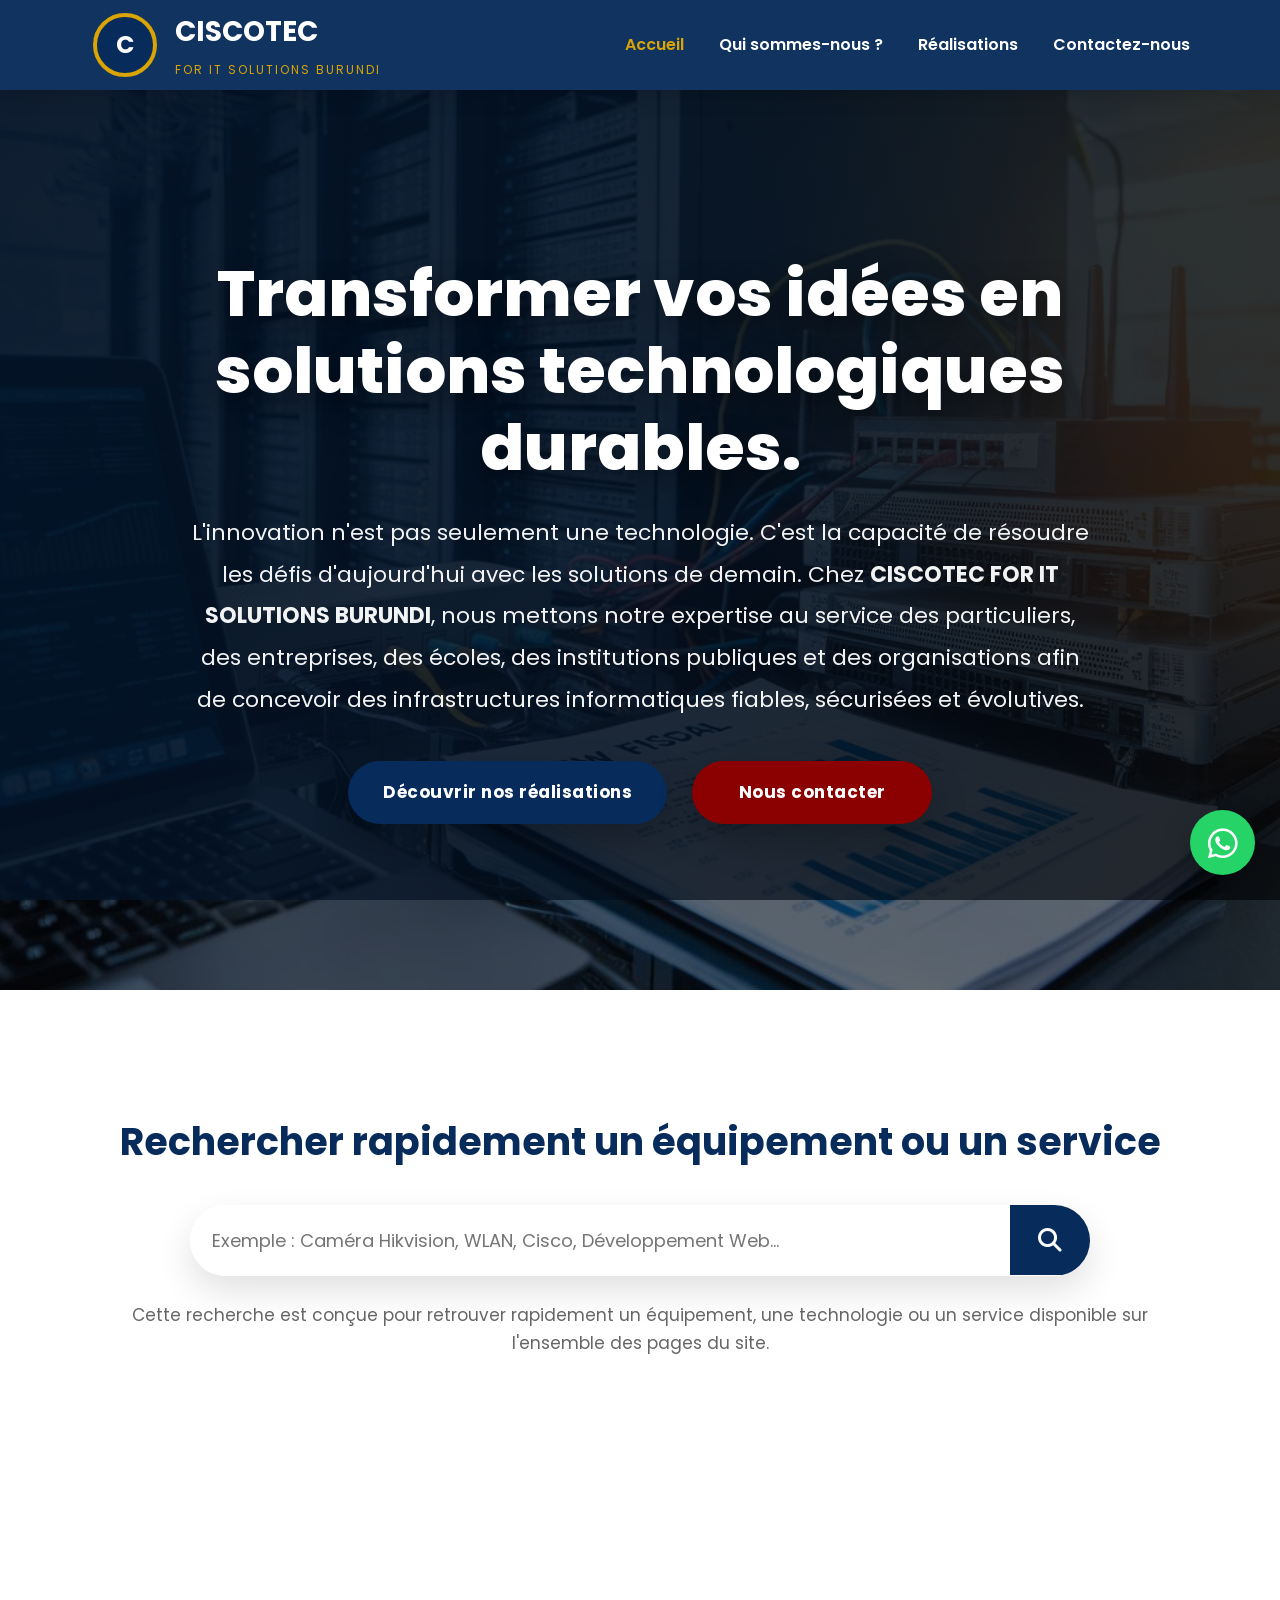
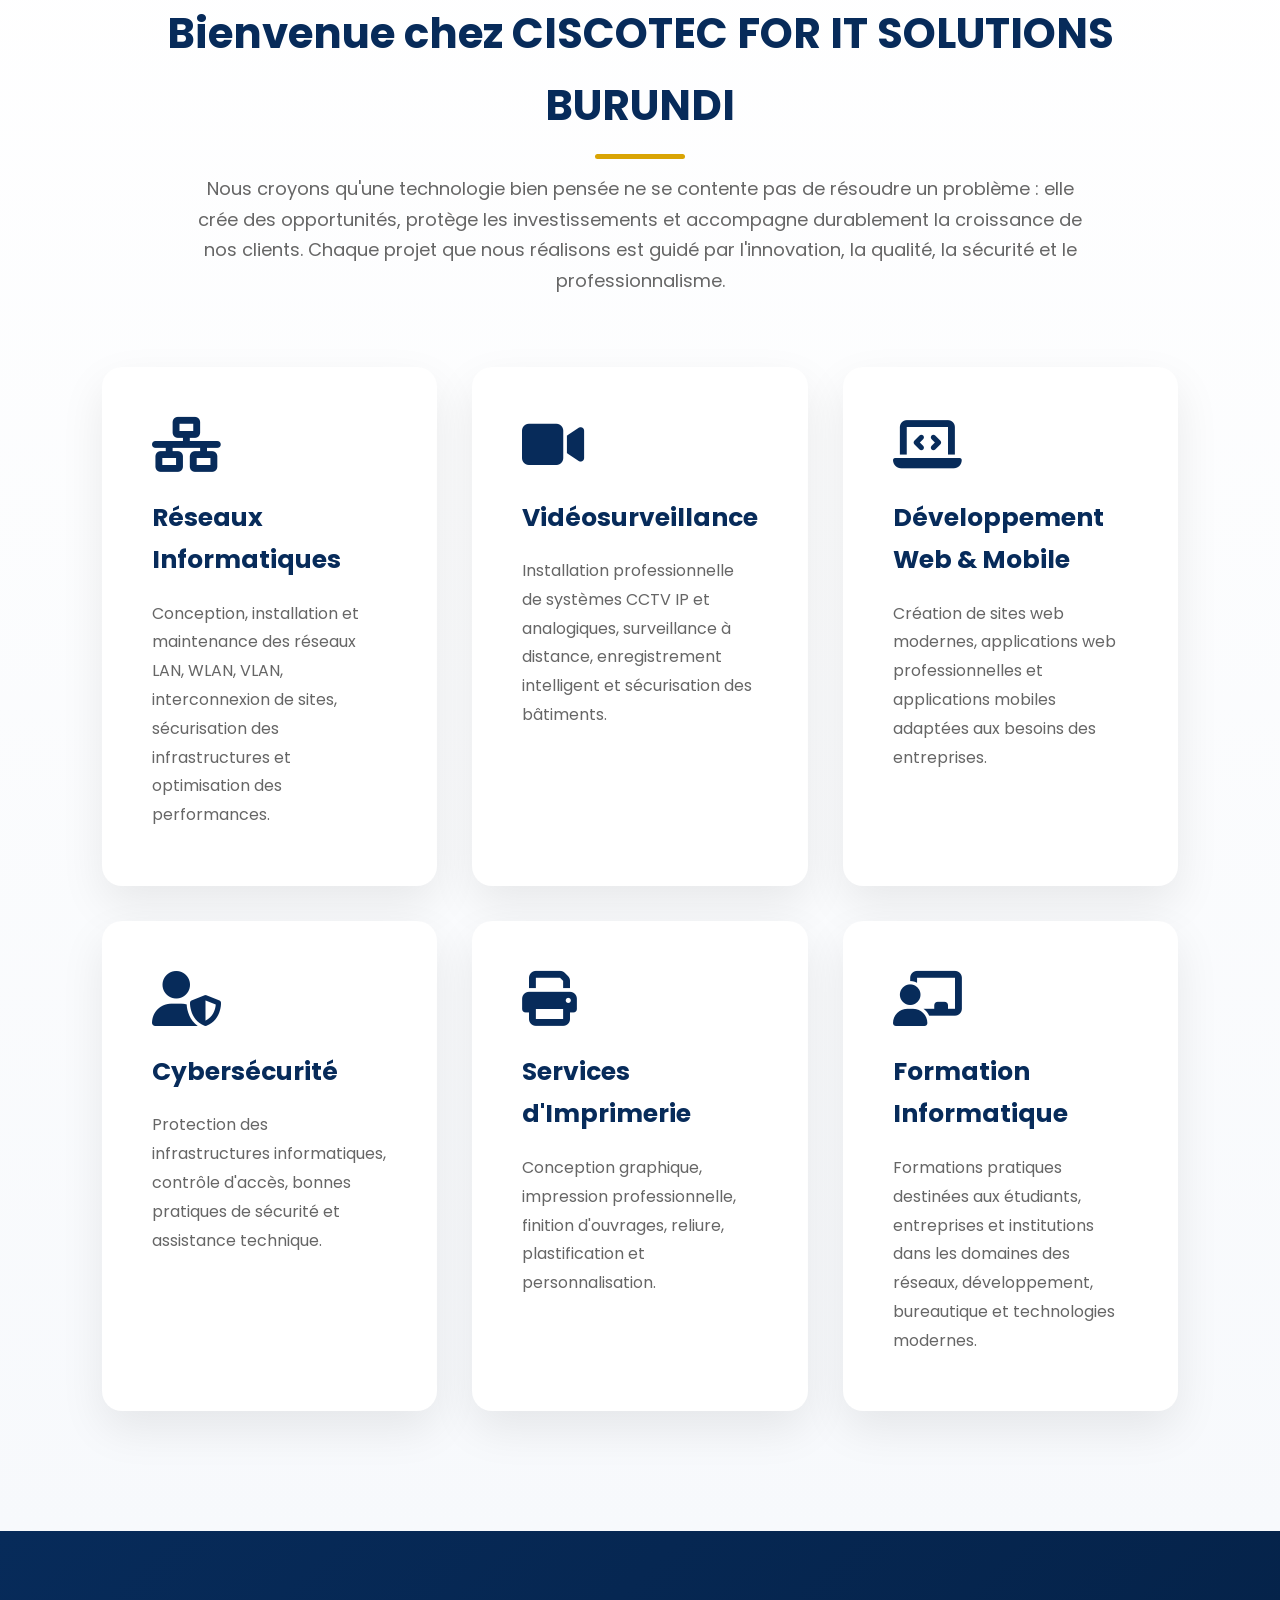
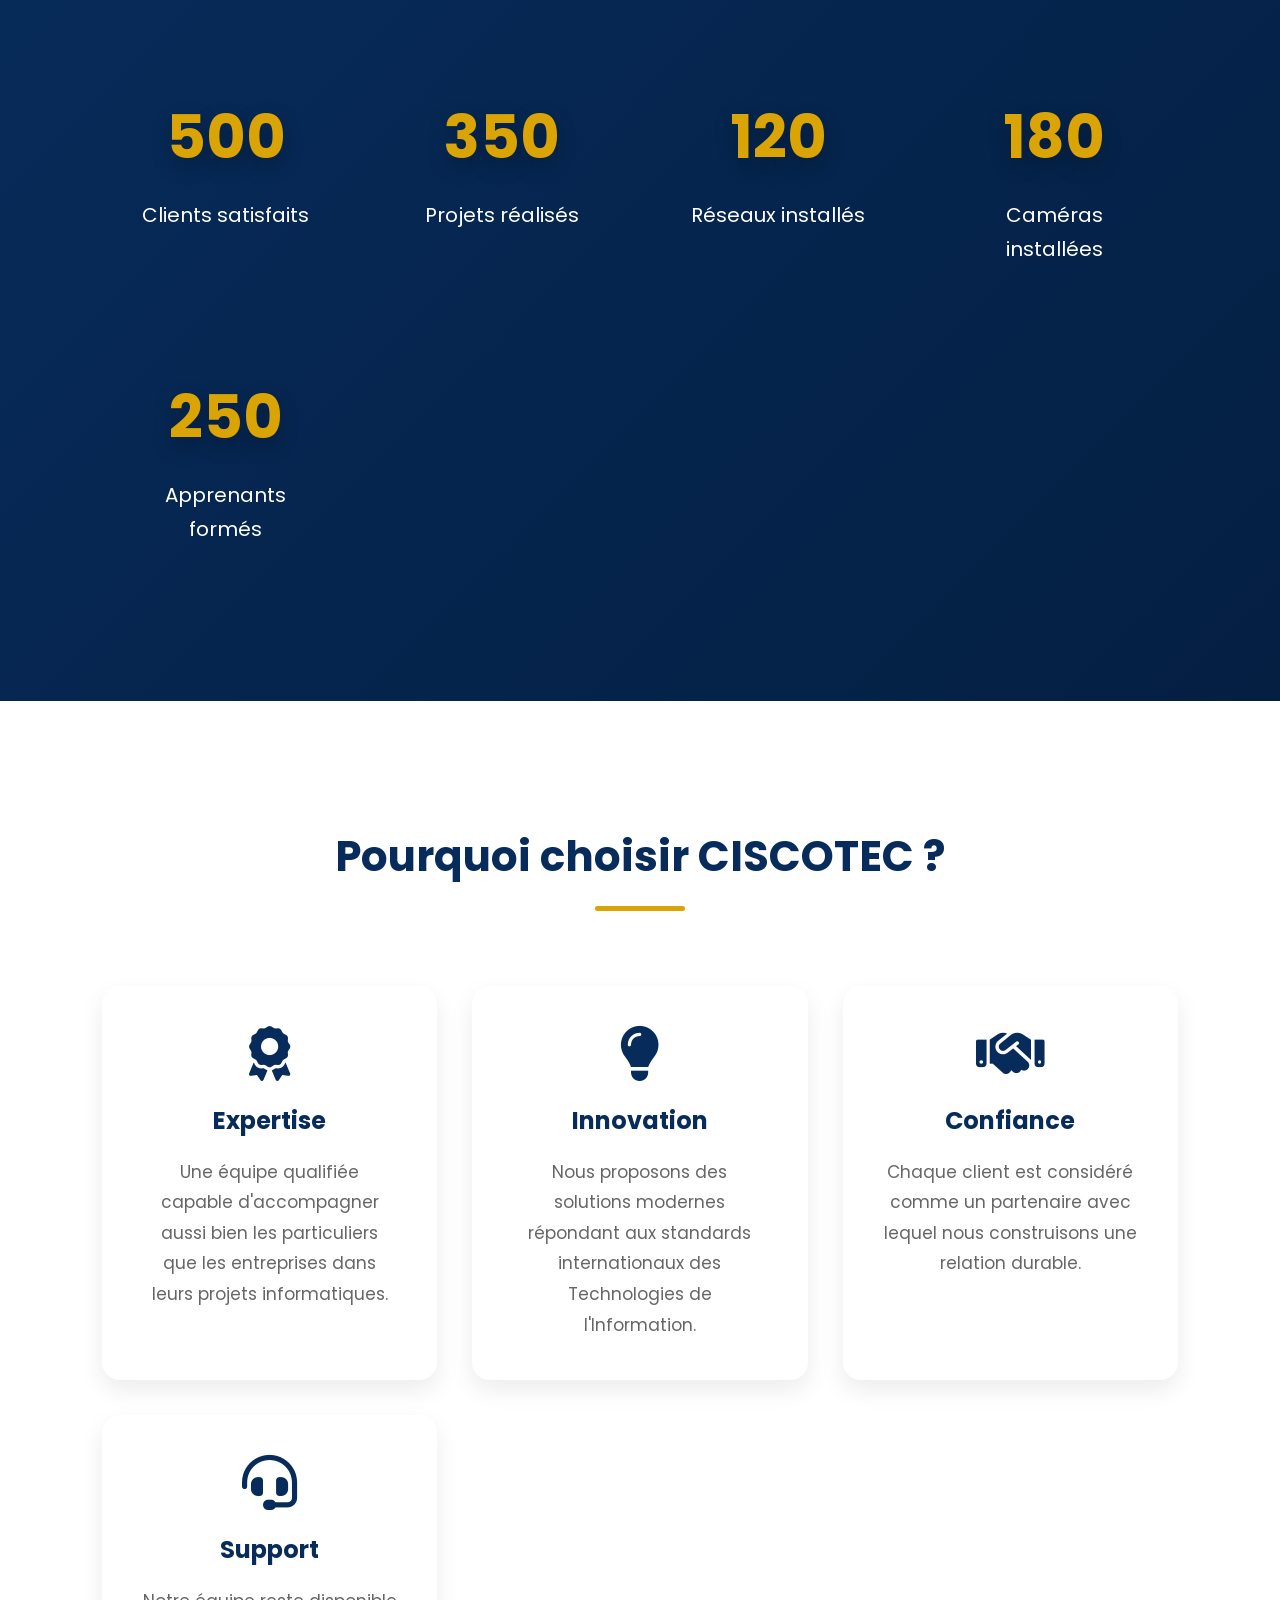
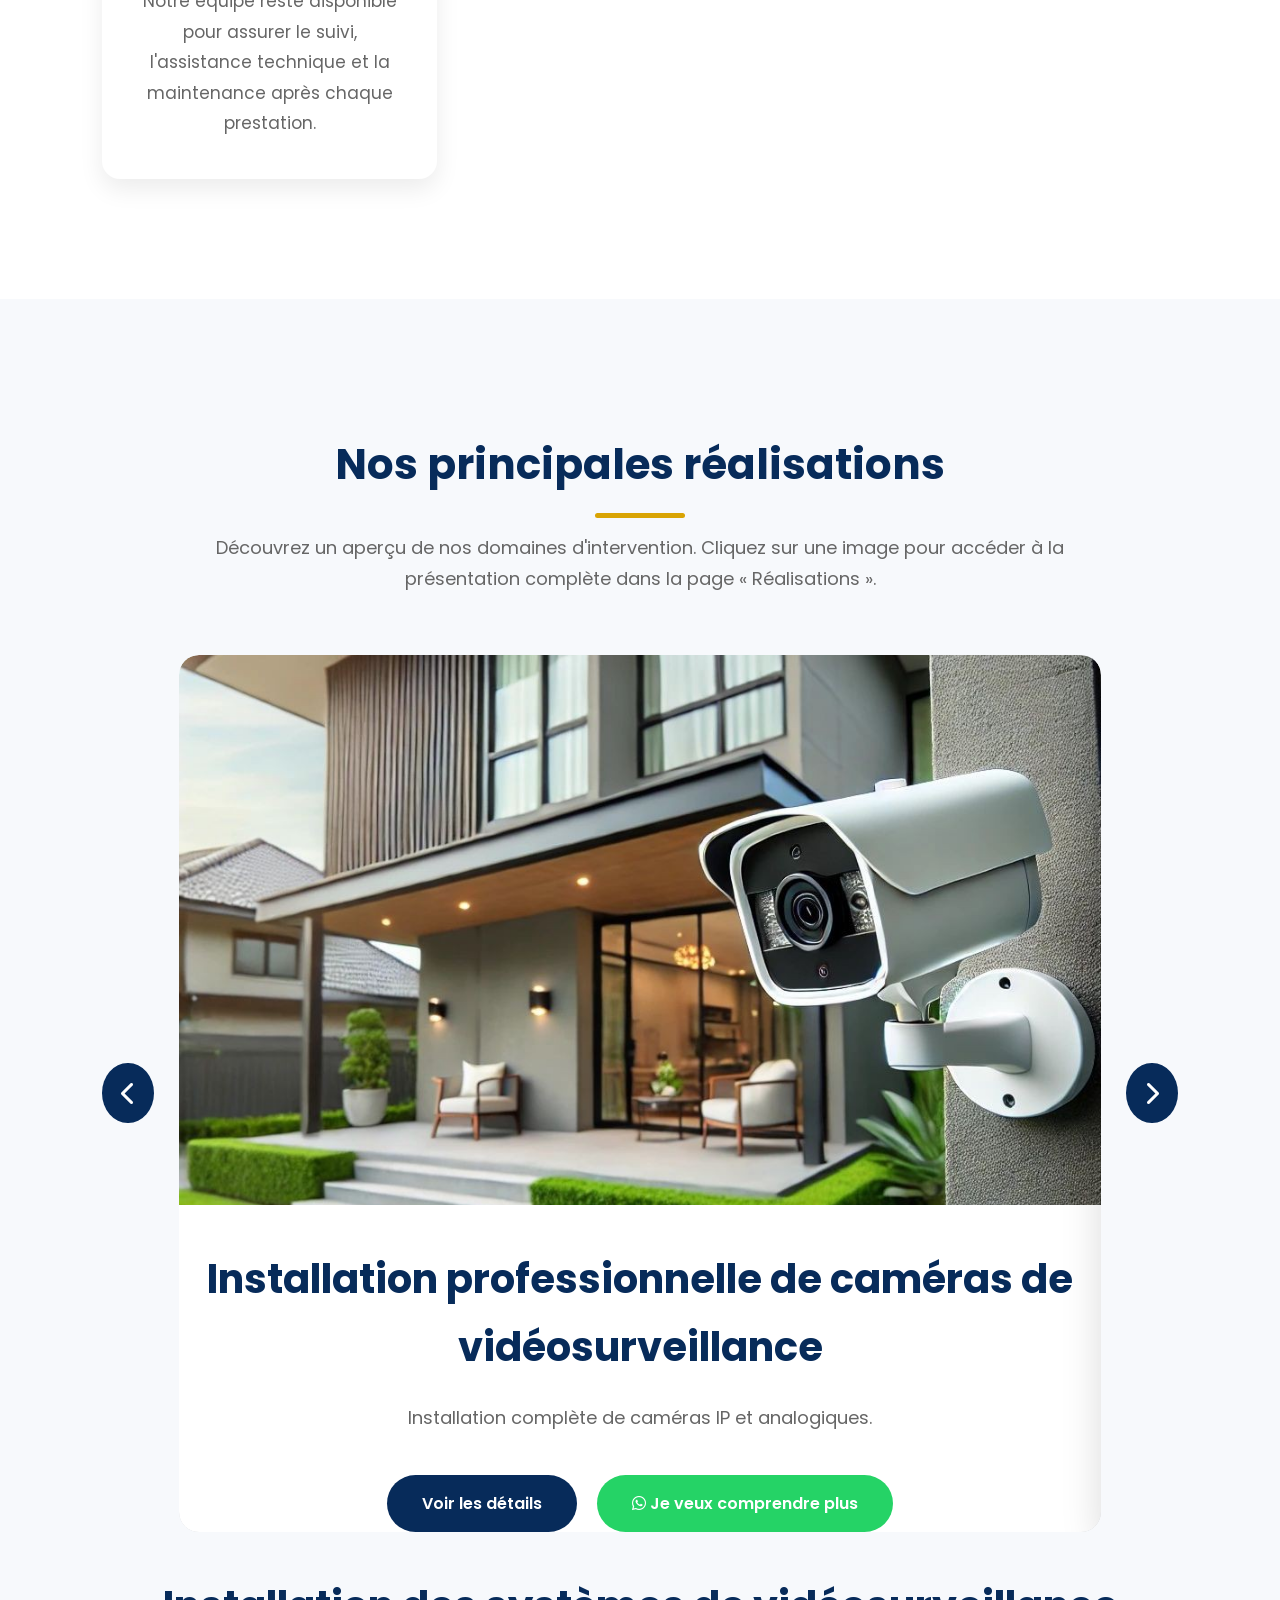
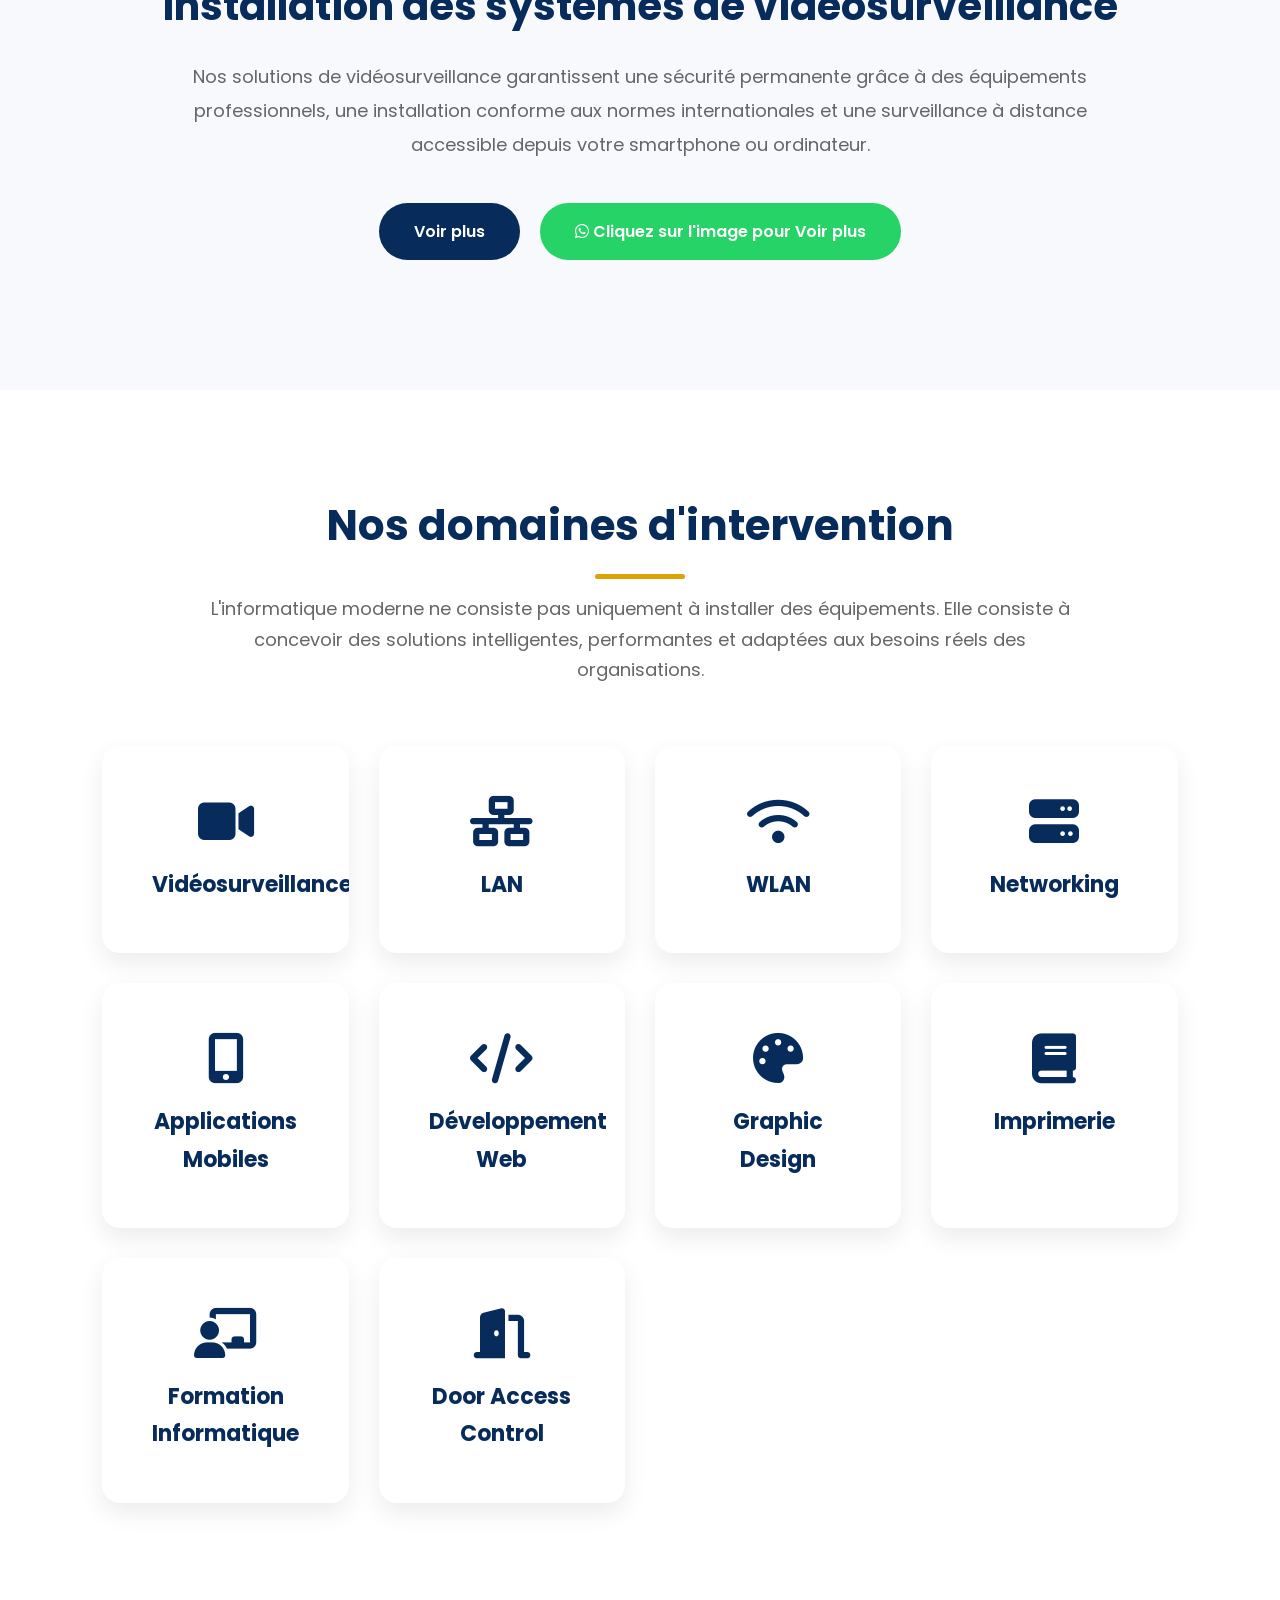
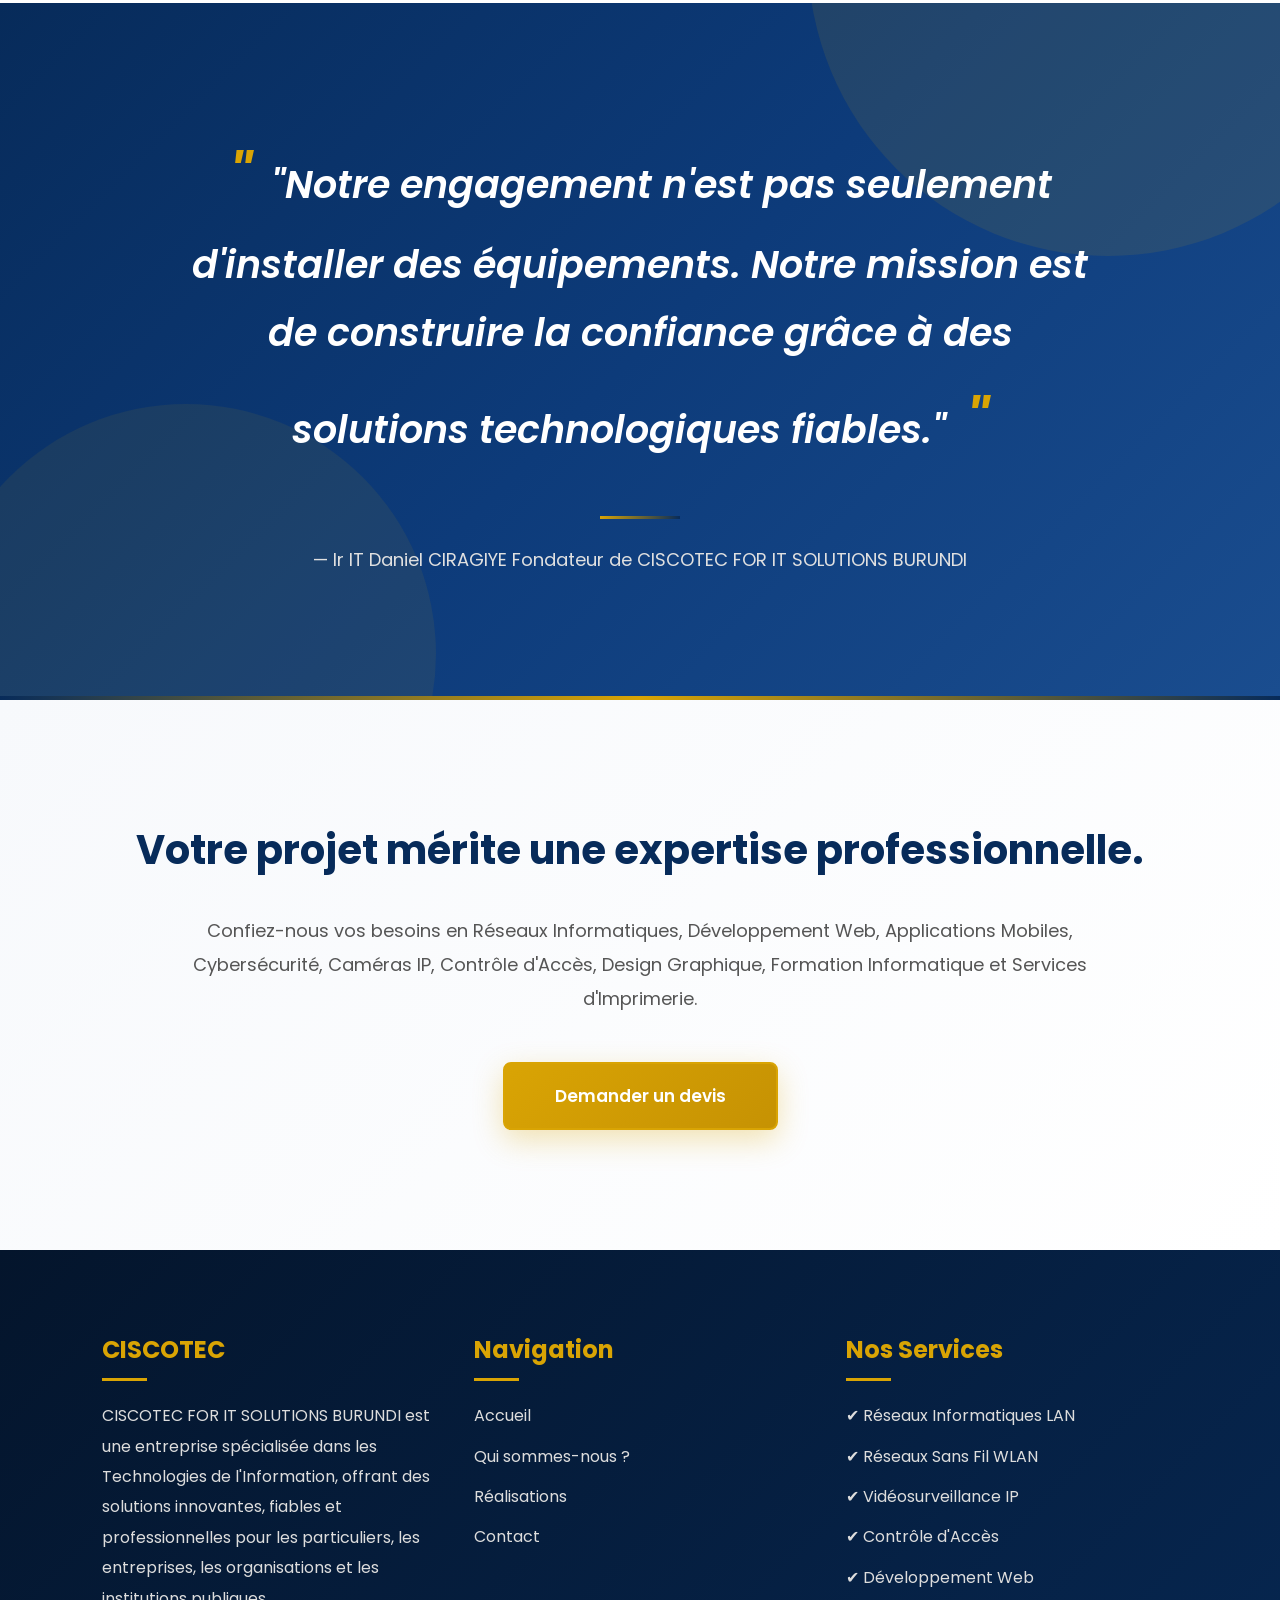
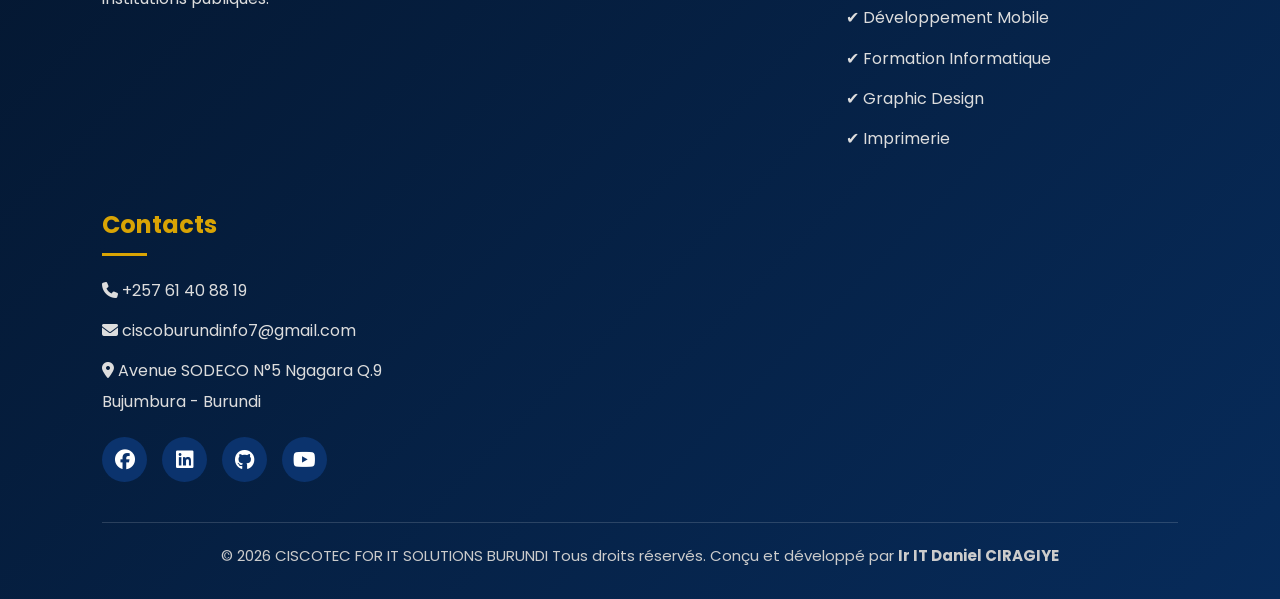
<file: index.html>
<!DOCTYPE html>
<html lang="fr">

<head>

<meta charset="UTF-8">
<meta http-equiv="X-UA-Compatible" content="IE=edge">
<meta name="viewport" content="width=device-width, initial-scale=1.0">

<title>CISCOTEC For IT Solutions Burundi | Technologies & Innovation</title>

<meta name="description"
content="CISCOTEC For IT Solutions Burundi est spécialisée dans les réseaux informatiques, la cybersécurité, les applications web et mobiles, la vidéosurveillance, le Graphic Design, les formations informatiques et les services d'imprimerie.">

<meta name="keywords"
content="CISCOTEC, Burundi, Réseau informatique, Caméras, CCTV, Cisco, Informatique, Développement Web, Développement Mobile, Impression, Formation, WLAN, LAN">

<meta name="author"
content="Ir IT Daniel CIRAGIYE">

<link rel="icon" href="images/logo.png" type="image/png">

<link rel="stylesheet" href="css/style.css">
<link rel="stylesheet" href="css/styleindex.css">

<link rel="preconnect" href="https://fonts.googleapis.com">

<link rel="preconnect"
href="https://fonts.gstatic.com"
crossorigin>

<link href="https://fonts.googleapis.com/css2?family=Poppins:wght@300;400;500;600;700;800&display=swap"
rel="stylesheet">

<link rel="stylesheet"
href="https://cdnjs.cloudflare.com/ajax/libs/font-awesome/6.6.0/css/all.min.css">

</head>

<body>

<!--================ LOADER =================-->

<div id="loader">

<div class="loader-logo">

<h1>CISCOTEC</h1>

<p>FOR IT SOLUTIONS BURUNDI</p>

</div>

</div>

<!--================ HEADER =================-->

<header>

<div class="logo">

<svg width="70" height="70">

<circle cx="35" cy="35"
r="30"
stroke="#D9A404"
stroke-width="4"
fill="#072B5A"/>

<text
x="35"
y="43"
text-anchor="middle"
font-size="24"
fill="white"
font-family="Arial"
font-weight="bold">

C

</text>

</svg>

<div>

<h2>CISCOTEC</h2>

<span>FOR IT SOLUTIONS BURUNDI</span>

</div>

</div>

<nav id="navbar">

<ul>

<li><a class="active"
href="index.html">Accueil</a></li>

<li><a href="about.html">Qui sommes-nous ?</a></li>

<li><a href="realisations.html">Réalisations</a></li>

<li><a href="contact.html">Contactez-nous</a></li>

</ul>

</nav>

<div id="menu-btn">

<i class="fas fa-bars"></i>

</div>

</header>

<!--================ HERO =================-->

<section class="hero">

<div class="overlay">

<div class="hero-content">

<h1>

Transformer vos idées en solutions technologiques durables.

</h1>

<p>

L'innovation n'est pas seulement une technologie.

C'est la capacité de résoudre les défis d'aujourd'hui avec les solutions de demain.

Chez <strong>CISCOTEC FOR IT SOLUTIONS BURUNDI</strong>, nous mettons notre expertise au service des particuliers, des entreprises, des écoles, des institutions publiques et des organisations afin de concevoir des infrastructures informatiques fiables, sécurisées et évolutives.

</p>

<div class="hero-buttons">

<a href="realisations.html"
class="btn">

Découvrir nos réalisations

</a>

<a href="contact.html"
class="btn2">

Nous contacter

</a>

</div>

</div>

</div>

</section>

<!--================ RECHERCHE =================-->

<section class="search-section">

<h2>

Rechercher rapidement un équipement ou un service

</h2>

<div class="search-box">

<input
type="text"
id="searchInput"
placeholder="Exemple : Caméra Hikvision, WLAN, Cisco, Développement Web...">

<button id="searchBtn">

<i class="fas fa-search"></i>

</button>

</div>

<p>

Cette recherche est conçue pour retrouver rapidement un équipement, une technologie ou un service disponible sur l'ensemble des pages du site.

</p>

</section>
<!--================ PRESENTATION =================-->

<section class="presentation">

<div class="section-title">

<h2>Bienvenue chez CISCOTEC FOR IT SOLUTIONS BURUNDI</h2>

<p>
Nous croyons qu'une technologie bien pensée ne se contente pas de résoudre un problème : elle crée des opportunités, protège les investissements et accompagne durablement la croissance de nos clients. Chaque projet que nous réalisons est guidé par l'innovation, la qualité, la sécurité et le professionnalisme.
</p>

</div>

<div class="presentation-grid">

<div class="card">

<i class="fas fa-network-wired"></i>

<h3>Réseaux Informatiques</h3>

<p>
Conception, installation et maintenance des réseaux LAN, WLAN, VLAN, interconnexion de sites, sécurisation des infrastructures et optimisation des performances.
</p>

</div>

<div class="card">

<i class="fas fa-video"></i>

<h3>Vidéosurveillance</h3>

<p>
Installation professionnelle de systèmes CCTV IP et analogiques, surveillance à distance, enregistrement intelligent et sécurisation des bâtiments.
</p>

</div>

<div class="card">

<i class="fas fa-laptop-code"></i>

<h3>Développement Web & Mobile</h3>

<p>
Création de sites web modernes, applications web professionnelles et applications mobiles adaptées aux besoins des entreprises.
</p>

</div>

<div class="card">

<i class="fas fa-user-shield"></i>

<h3>Cybersécurité</h3>

<p>
Protection des infrastructures informatiques, contrôle d'accès, bonnes pratiques de sécurité et assistance technique.
</p>

</div>

<div class="card">

<i class="fas fa-print"></i>

<h3>Services d'Imprimerie</h3>

<p>
Conception graphique, impression professionnelle, finition d'ouvrages, reliure, plastification et personnalisation.
</p>

</div>

<div class="card">

<i class="fas fa-chalkboard-teacher"></i>

<h3>Formation Informatique</h3>

<p>
Formations pratiques destinées aux étudiants, entreprises et institutions dans les domaines des réseaux, développement, bureautique et technologies modernes.
</p>

</div>

</div>

</section>

<!--================ COMPTEURS =================-->

<section class="counter-section">

<div class="counter-box">

<h2 class="counter" data-target="500">0</h2>

<p>Clients satisfaits</p>

</div>

<div class="counter-box">

<h2 class="counter" data-target="350">0</h2>

<p>Projets réalisés</p>

</div>

<div class="counter-box">

<h2 class="counter" data-target="120">0</h2>

<p>Réseaux installés</p>

</div>

<div class="counter-box">

<h2 class="counter" data-target="180">0</h2>

<p>Caméras installées</p>

</div>

<div class="counter-box">

<h2 class="counter" data-target="250">0</h2>

<p>Apprenants formés</p>

</div>

</section>

<!--================ POURQUOI CISCOTEC =================-->

<section class="why-us">

<div class="section-title">

<h2>Pourquoi choisir CISCOTEC ?</h2>

</div>

<div class="why-grid">

<div class="why-card">

<i class="fas fa-award"></i>

<h3>Expertise</h3>

<p>
Une équipe qualifiée capable d'accompagner aussi bien les particuliers que les entreprises dans leurs projets informatiques.
</p>

</div>

<div class="why-card">

<i class="fas fa-lightbulb"></i>

<h3>Innovation</h3>

<p>
Nous proposons des solutions modernes répondant aux standards internationaux des Technologies de l'Information.
</p>

</div>

<div class="why-card">

<i class="fas fa-handshake"></i>

<h3>Confiance</h3>

<p>
Chaque client est considéré comme un partenaire avec lequel nous construisons une relation durable.
</p>

</div>

<div class="why-card">

<i class="fas fa-headset"></i>

<h3>Support</h3>

<p>
Notre équipe reste disponible pour assurer le suivi, l'assistance technique et la maintenance après chaque prestation.
</p>

</div>

</div>

</section>

<!--================ DEBUT DES REALISATIONS =================-->

<section class="home-gallery">

<div class="section-title">

<h2>Nos principales réalisations</h2>

<p>
Découvrez un aperçu de nos domaines d'intervention. Cliquez sur une image pour accéder à la présentation complète dans la page « Réalisations ».
</p>

</div>
<!--================ SLIDER DES REALISATIONS =================-->

<div class="portfolio-slider">

    <button class="slide-btn prev">
        <i class="fas fa-chevron-left"></i>
    </button>

    <div class="slider-container">

        <!-- Le JavaScript remplira automatiquement cette zone -->

        <div id="portfolioSlides">

        </div>

    </div>

    <button class="slide-btn next">
        <i class="fas fa-chevron-right"></i>
    </button>

</div>

<!--================ DESCRIPTION =================-->

<div class="portfolio-description">

    <h2 id="portfolioTitle">

        Installation des systèmes de vidéosurveillance

    </h2>

    <p id="portfolioText">

        Nos solutions de vidéosurveillance garantissent une sécurité permanente grâce à des équipements professionnels, une installation conforme aux normes internationales et une surveillance à distance accessible depuis votre smartphone ou ordinateur.

    </p>

</div>

<!--================ BOUTONS =================-->

<div class="portfolio-buttons">

<a
id="portfolioLink"
href="realisations.html">

Voir plus

</a>

<a
id="portfolioWhatsapp"
target="_blank">

<i class="fab fa-whatsapp"></i>

Cliquez sur l'image pour Voir plus

</a>

</div>

</section>
<!--================ NOS DOMAINES =================-->

<section class="services-preview">

<div class="section-title">

<h2>

Nos domaines d'intervention

</h2>

<p>

L'informatique moderne ne consiste pas uniquement à installer des équipements. Elle consiste à concevoir des solutions intelligentes, performantes et adaptées aux besoins réels des organisations.

</p>

</div>

<div class="services-grid">

<div class="service-box">

<i class="fas fa-video"></i>

<h3>Vidéosurveillance</h3>

</div>

<div class="service-box">

<i class="fas fa-network-wired"></i>

<h3>LAN</h3>

</div>

<div class="service-box">

<i class="fas fa-wifi"></i>

<h3>WLAN</h3>

</div>

<div class="service-box">

<i class="fas fa-server"></i>

<h3>Networking</h3>

</div>

<div class="service-box">

<i class="fas fa-mobile-alt"></i>

<h3>Applications Mobiles</h3>

</div>

<div class="service-box">

<i class="fas fa-code"></i>

<h3>Développement Web</h3>

</div>

<div class="service-box">

<i class="fas fa-palette"></i>

<h3>Graphic Design</h3>

</div>

<div class="service-box">

<i class="fas fa-book"></i>

<h3>Imprimerie</h3>

</div>

<div class="service-box">

<i class="fas fa-chalkboard-teacher"></i>

<h3>Formation Informatique</h3>

</div>

<div class="service-box">

<i class="fas fa-door-open"></i>

<h3>Door Access Control</h3>

</div>

</div>

</section>
<section class="testimonial">

<div class="overlay-testimonial">

<h2>

"Notre engagement n'est pas seulement d'installer des équipements.

Notre mission est de construire la confiance grâce à des solutions technologiques fiables."

</h2>

<p>

— Ir IT Daniel CIRAGIYE

Fondateur de CISCOTEC FOR IT SOLUTIONS BURUNDI

</p>

</div>

</section>
<section class="cta">

<h2>

Votre projet mérite une expertise professionnelle.

</h2>

<p>

Confiez-nous vos besoins en Réseaux Informatiques, Développement Web, Applications Mobiles, Cybersécurité, Caméras IP, Contrôle d'Accès, Design Graphique, Formation Informatique et Services d'Imprimerie.

</p>

<a href="contact.html">

Demander un devis

</a>

</section>
<!--================ FOOTER =================-->

<footer class="footer">

<div class="footer-container">

    <!-- A propos -->

    <div class="footer-box">

        <h2>CISCOTEC</h2>

        <p>

        CISCOTEC FOR IT SOLUTIONS BURUNDI est une entreprise spécialisée dans les Technologies de l'Information, offrant des solutions innovantes, fiables et professionnelles pour les particuliers, les entreprises, les organisations et les institutions publiques.

        </p>

    </div>

    <!-- Liens -->

    <div class="footer-box">

        <h2>Navigation</h2>

        <ul>

            <li><a href="index.html">Accueil</a></li>

            <li><a href="about.html">Qui sommes-nous ?</a></li>

            <li><a href="realisations.html">Réalisations</a></li>

            <li><a href="contact.html">Contact</a></li>

        </ul>

    </div>

    <!-- Services -->

    <div class="footer-box">

        <h2>Nos Services</h2>

        <ul>

            <li>✔ Réseaux Informatiques LAN</li>

            <li>✔ Réseaux Sans Fil WLAN</li>

            <li>✔ Vidéosurveillance IP</li>

            <li>✔ Contrôle d'Accès</li>

            <li>✔ Développement Web</li>

            <li>✔ Développement Mobile</li>

            <li>✔ Formation Informatique</li>

            <li>✔ Graphic Design</li>

            <li>✔ Imprimerie</li>

        </ul>

    </div>

    <!-- Contacts -->

    <div class="footer-box">

        <h2>Contacts</h2>

        <p>

            <i class="fas fa-phone"></i>

            +257 61 40 88 19

        </p>

        <p>

            <i class="fas fa-envelope"></i>

            ciscoburundinfo7@gmail.com

        </p>

        <p>

            <i class="fas fa-location-dot"></i>

            Avenue SODECO N°5

            Ngagara Q.9

            Bujumbura - Burundi

        </p>

        <div class="social-icons">

            <a href="#"><i class="fab fa-facebook"></i></a>

            <a href="#"><i class="fab fa-linkedin"></i></a>

            <a href="#"><i class="fab fa-github"></i></a>

            <a href="#"><i class="fab fa-youtube"></i></a>

        </div>

    </div>

</div>

<hr>

<div class="copyright">

<p>

© 2026 CISCOTEC FOR IT SOLUTIONS BURUNDI

Tous droits réservés.

Conçu et développé par

<strong>

Ir IT Daniel CIRAGIYE

</strong>

</p>

</div>

</footer>

<!--================ BOUTON WHATSAPP =================-->

<a

id="floatingWhatsapp"

class="floating-whatsapp"

target="_blank"

href="https://wa.me/25761408819?text=Bonjour%20CISCOTEC,%20je%20souhaite%20obtenir%20plus%20d'informations%20sur%20vos%20services.">

<i class="fab fa-whatsapp"></i>

</a>

<!--================ RETOUR EN HAUT =================-->

<button id="scrollTop">

<i class="fas fa-arrow-up"></i>

</button>

<!--================ JAVASCRIPT =================-->

<script src="js/script.js"></script>

</body>

</html>
</file>
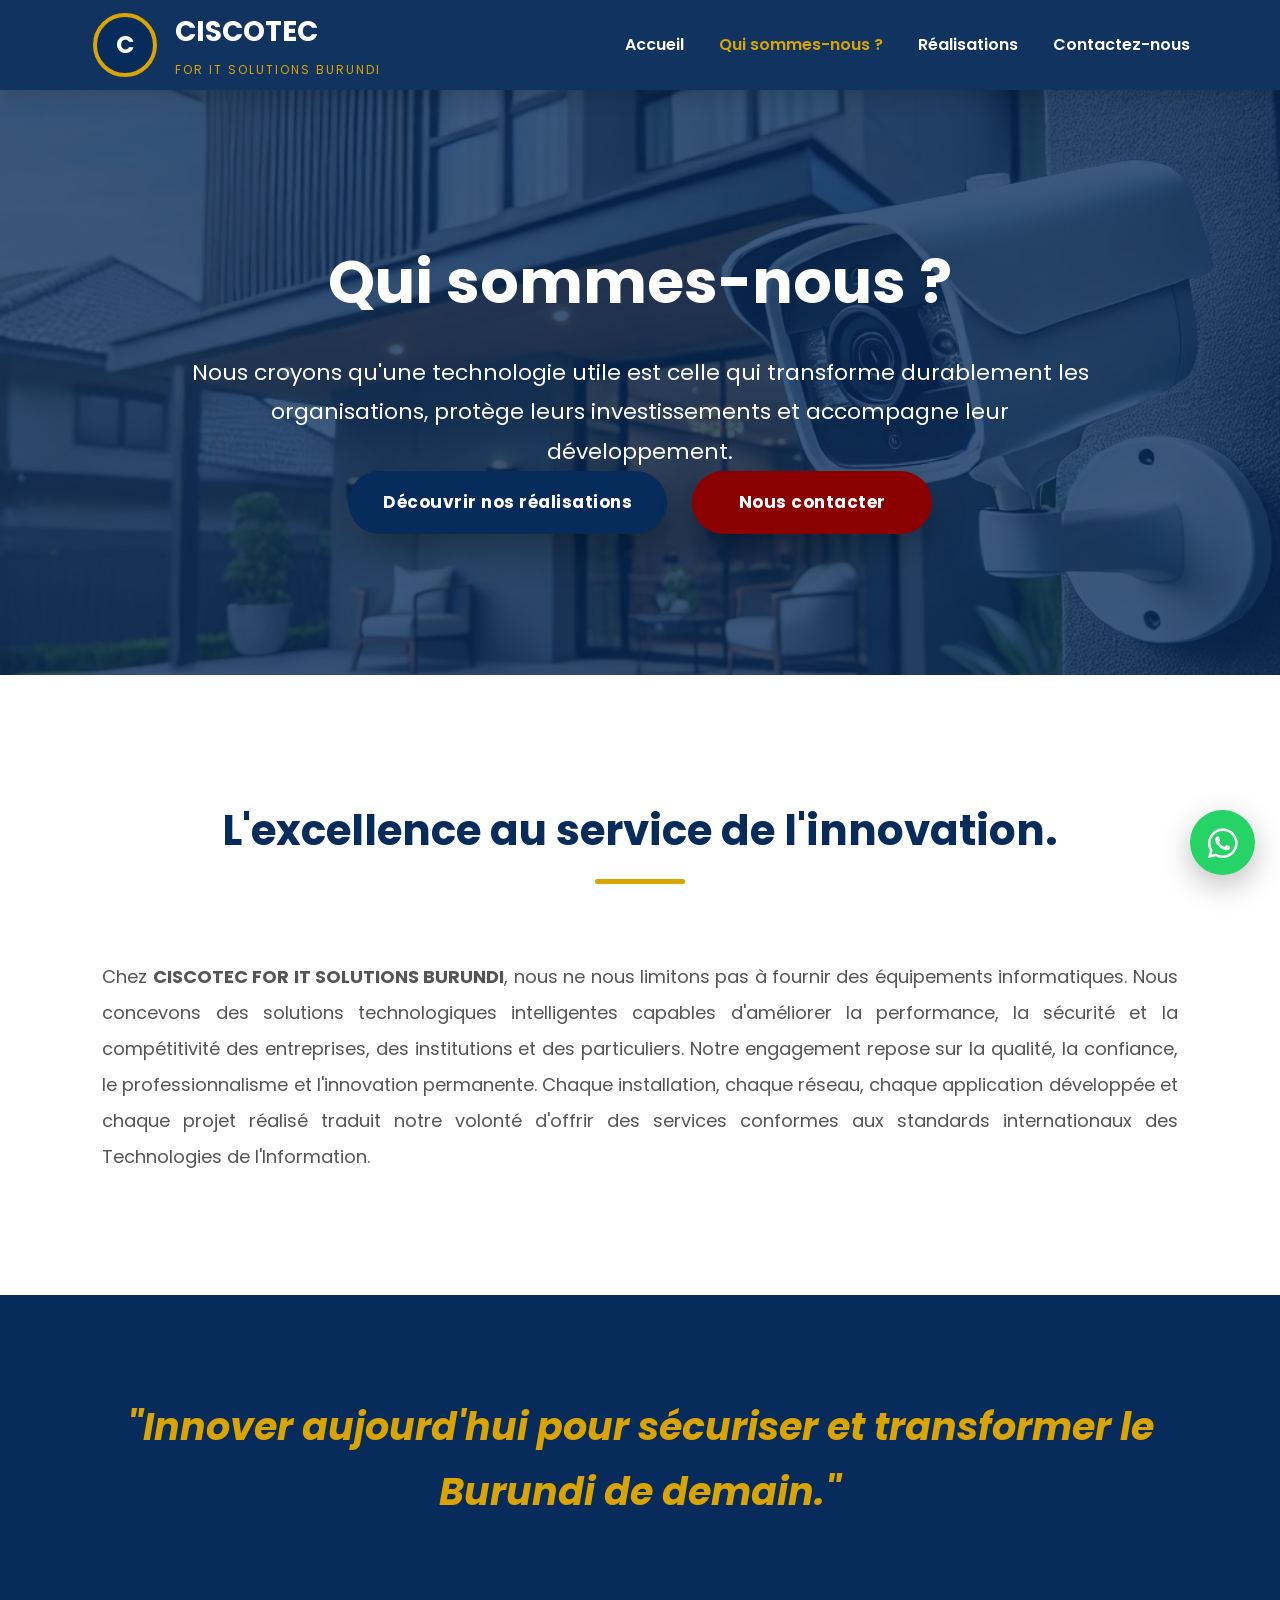
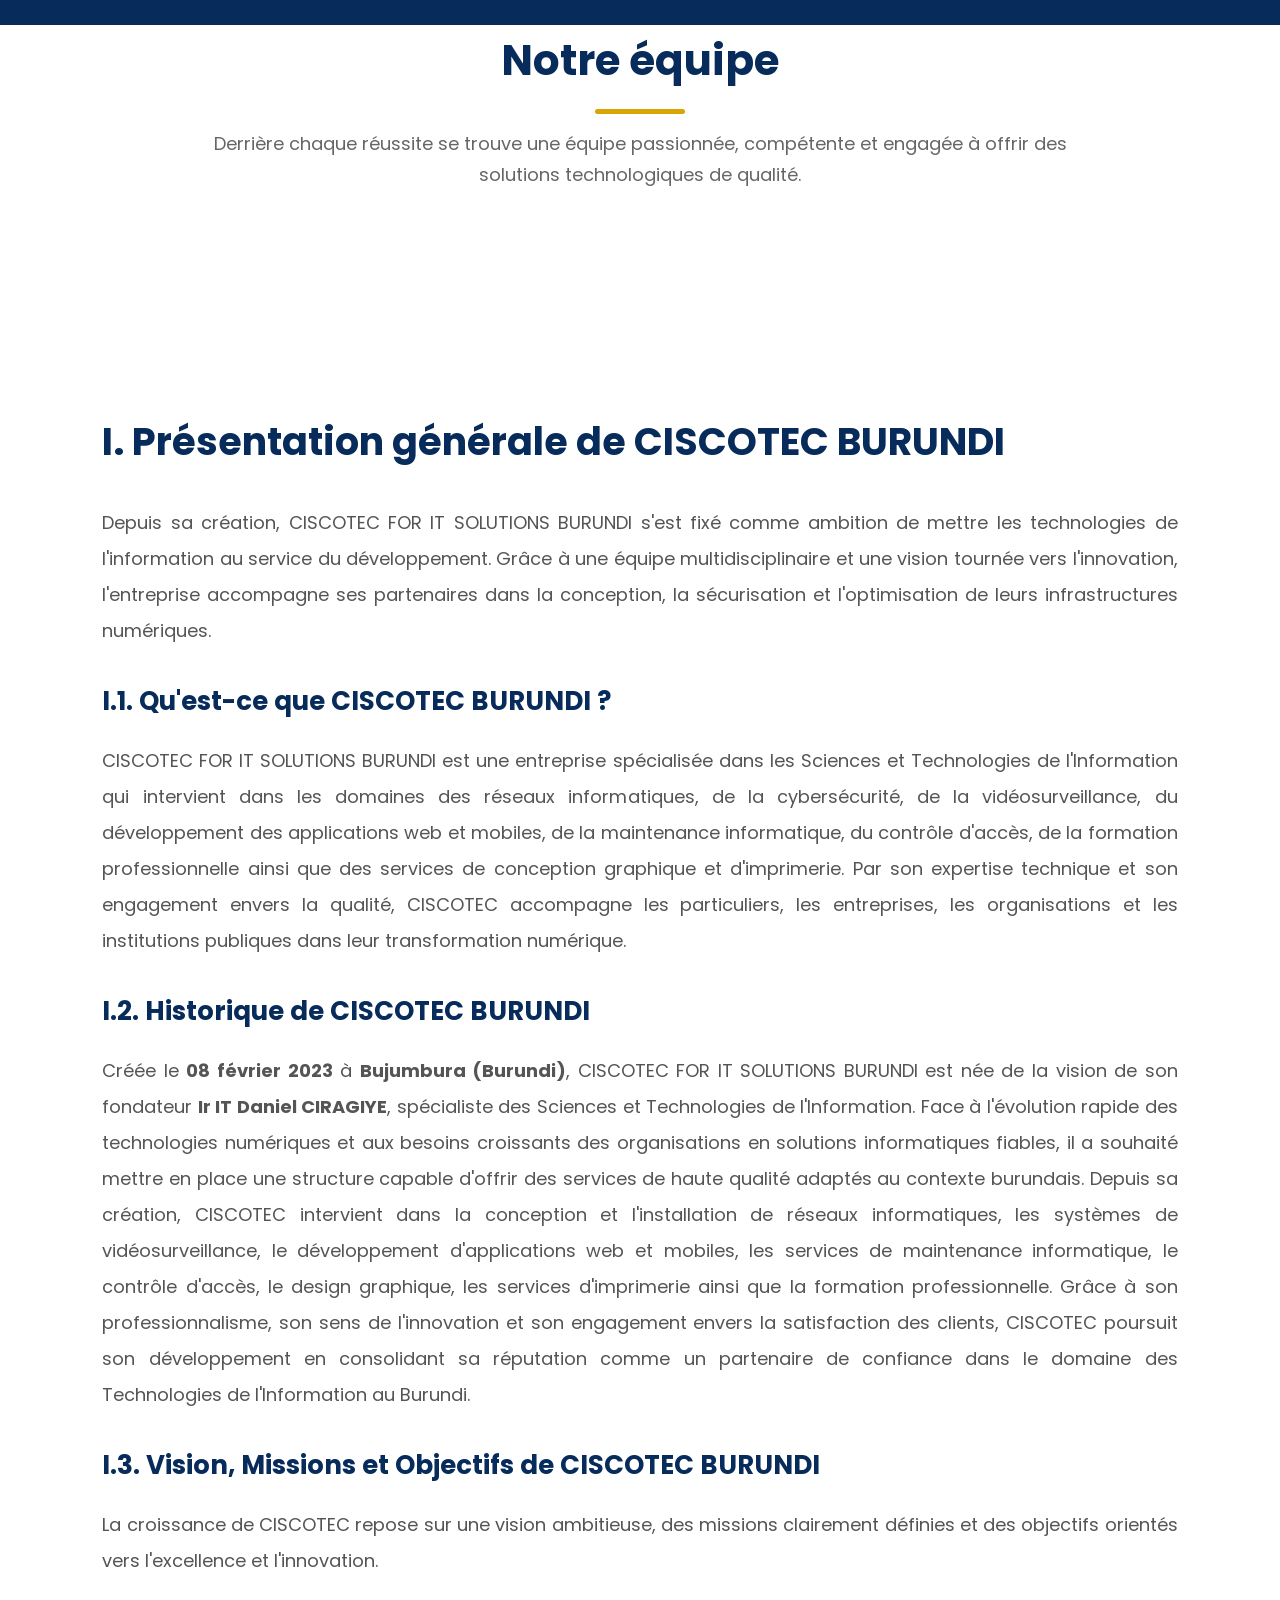
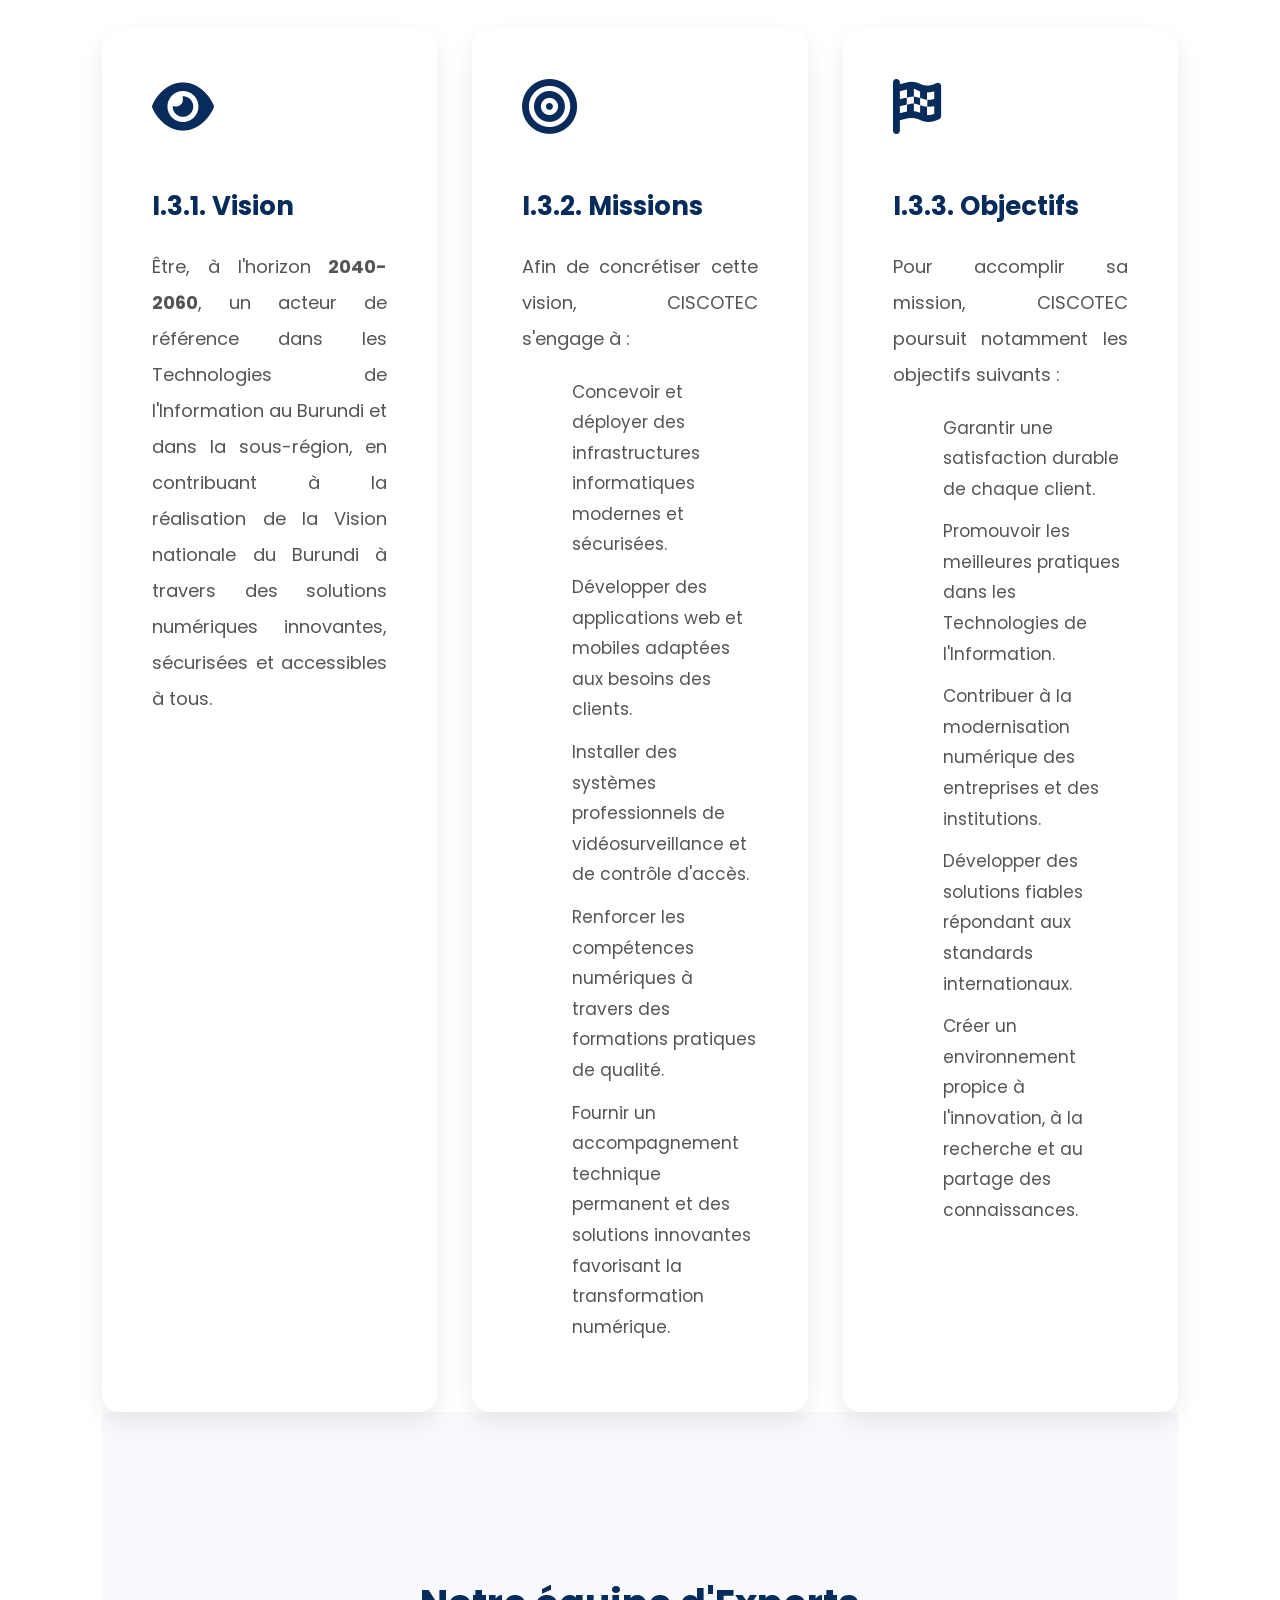
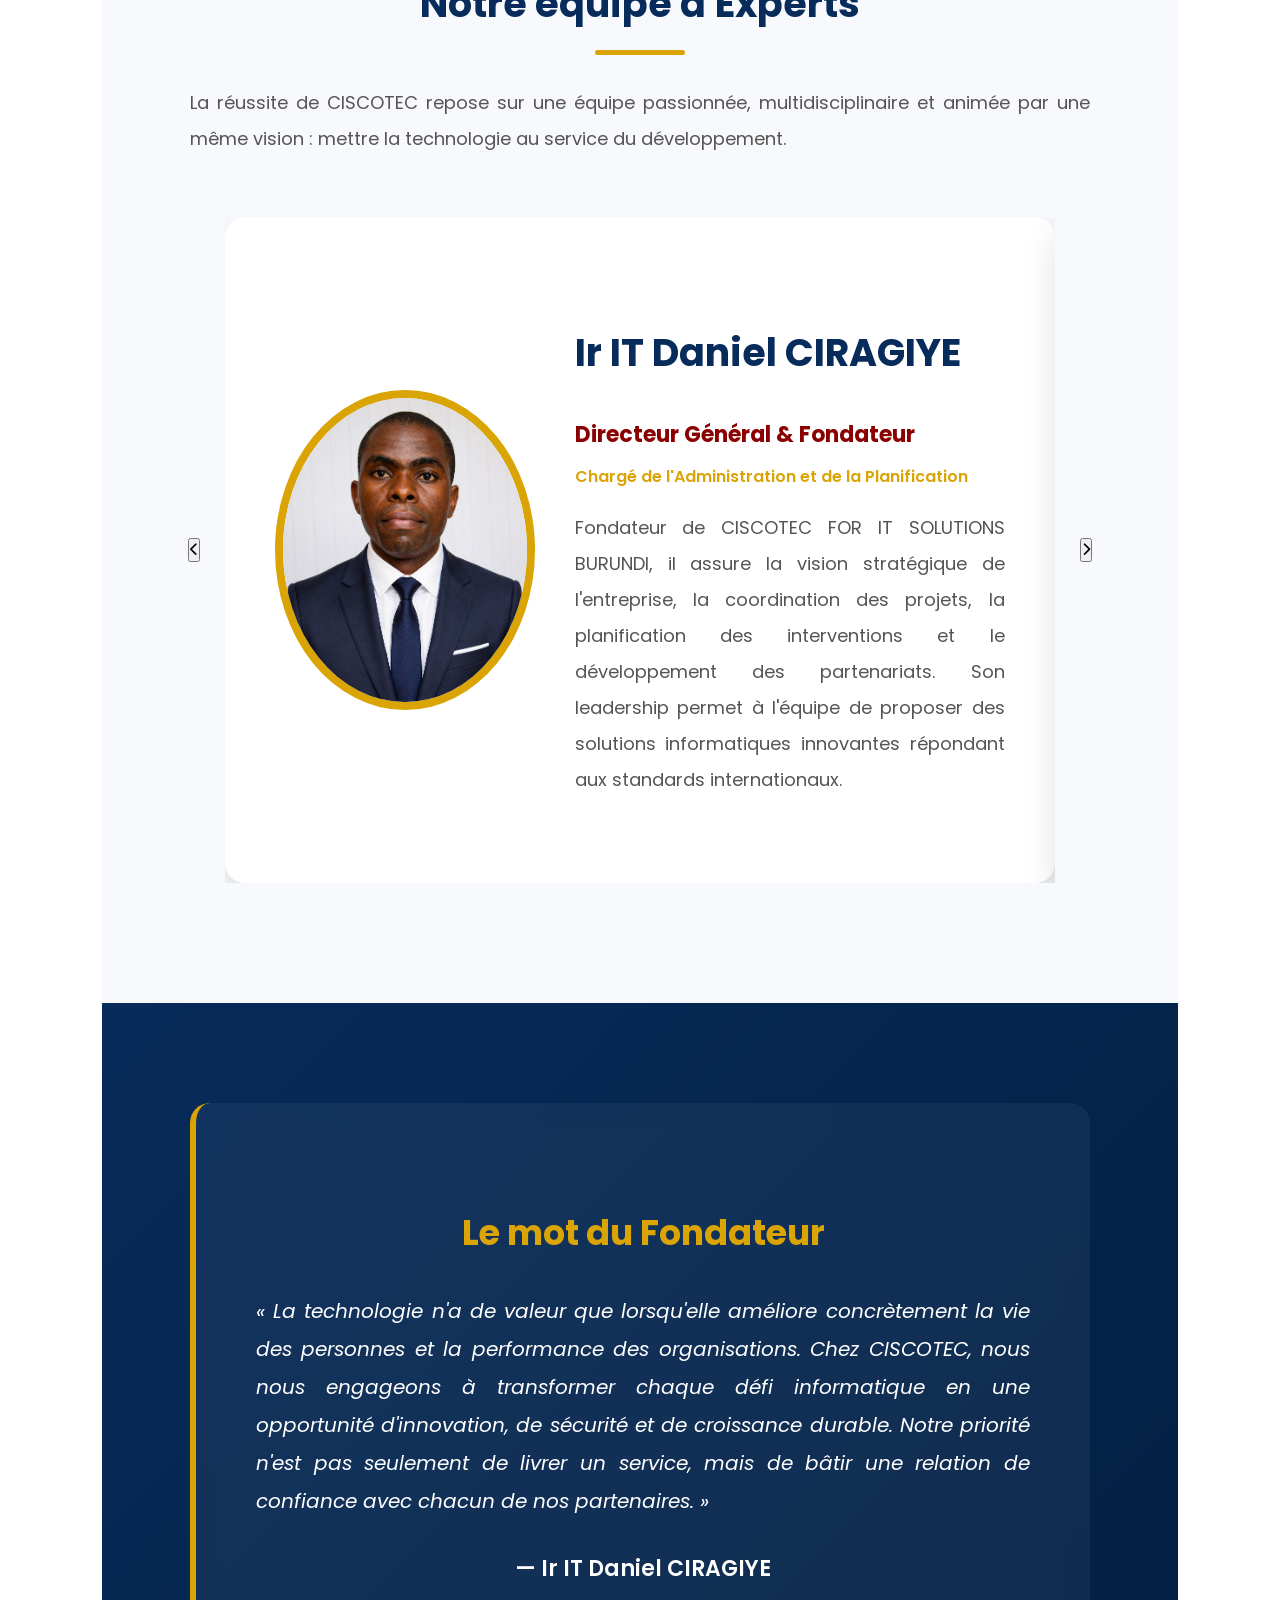
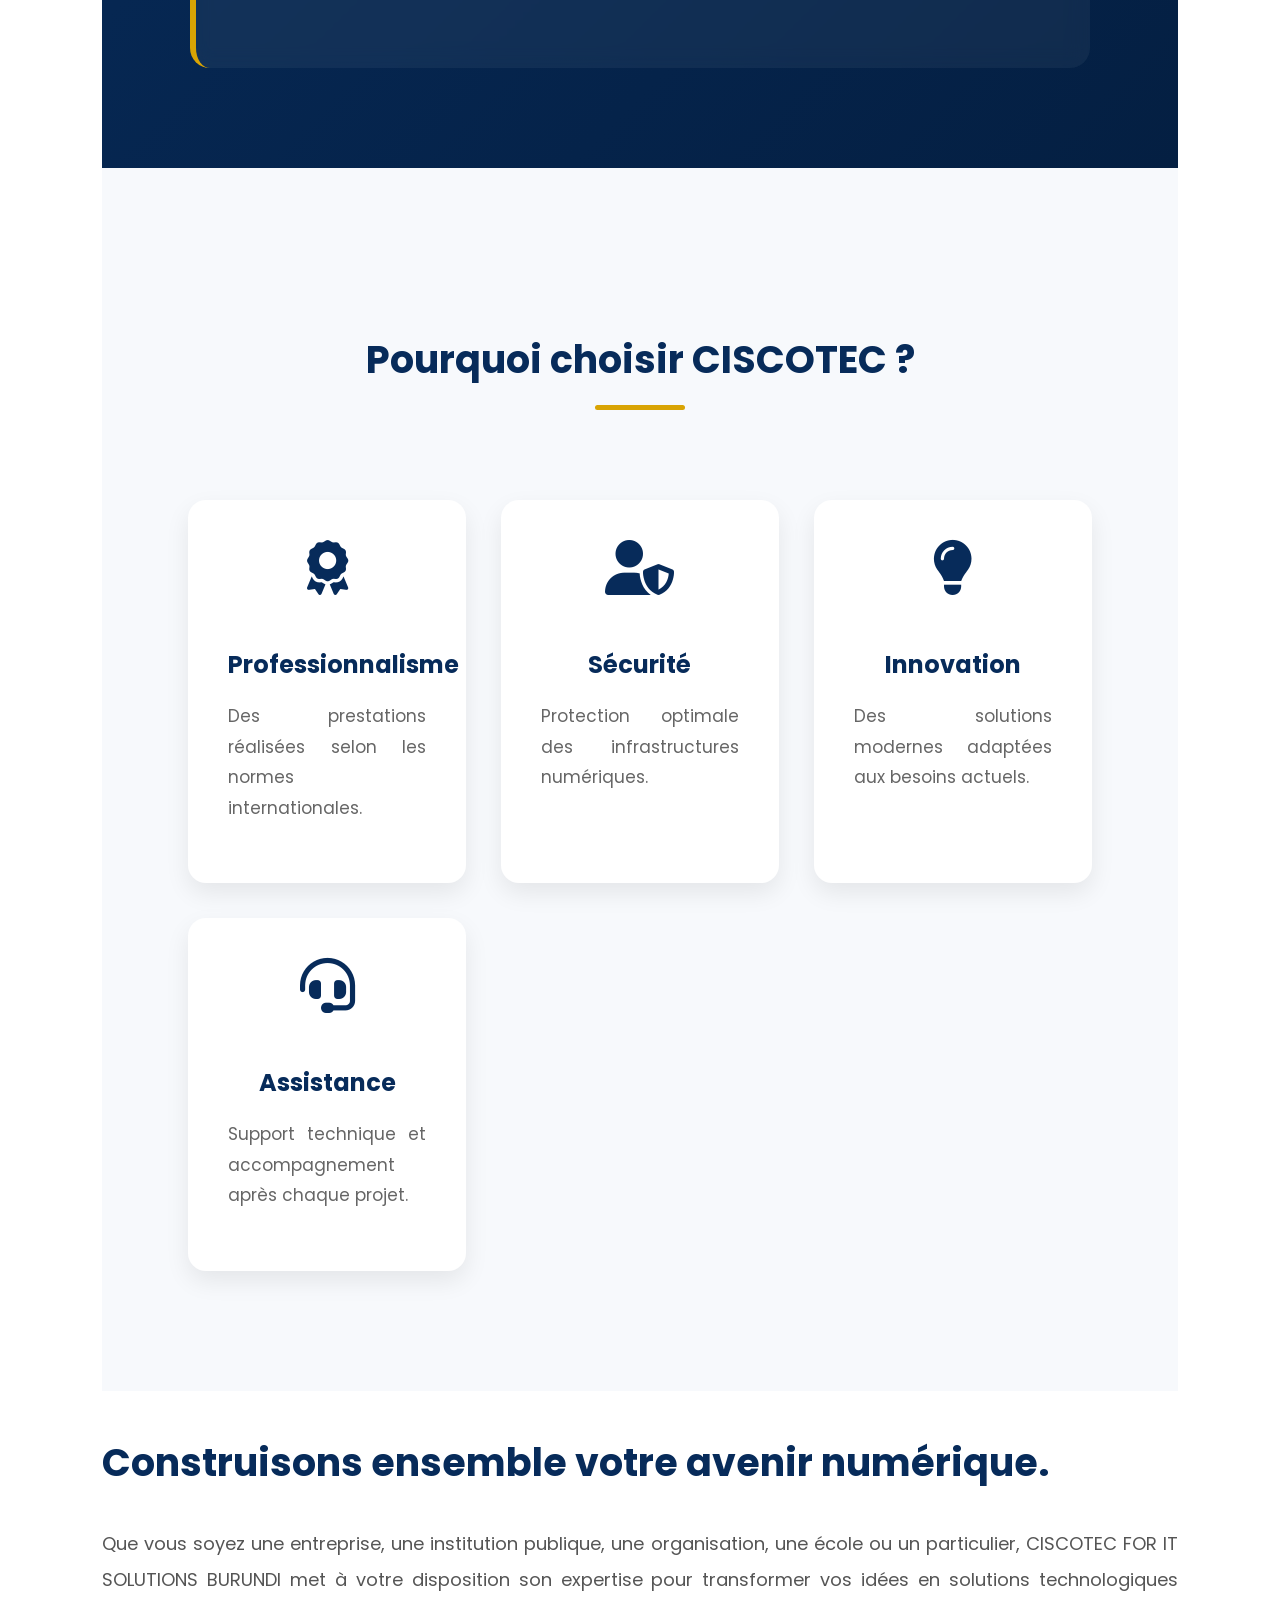
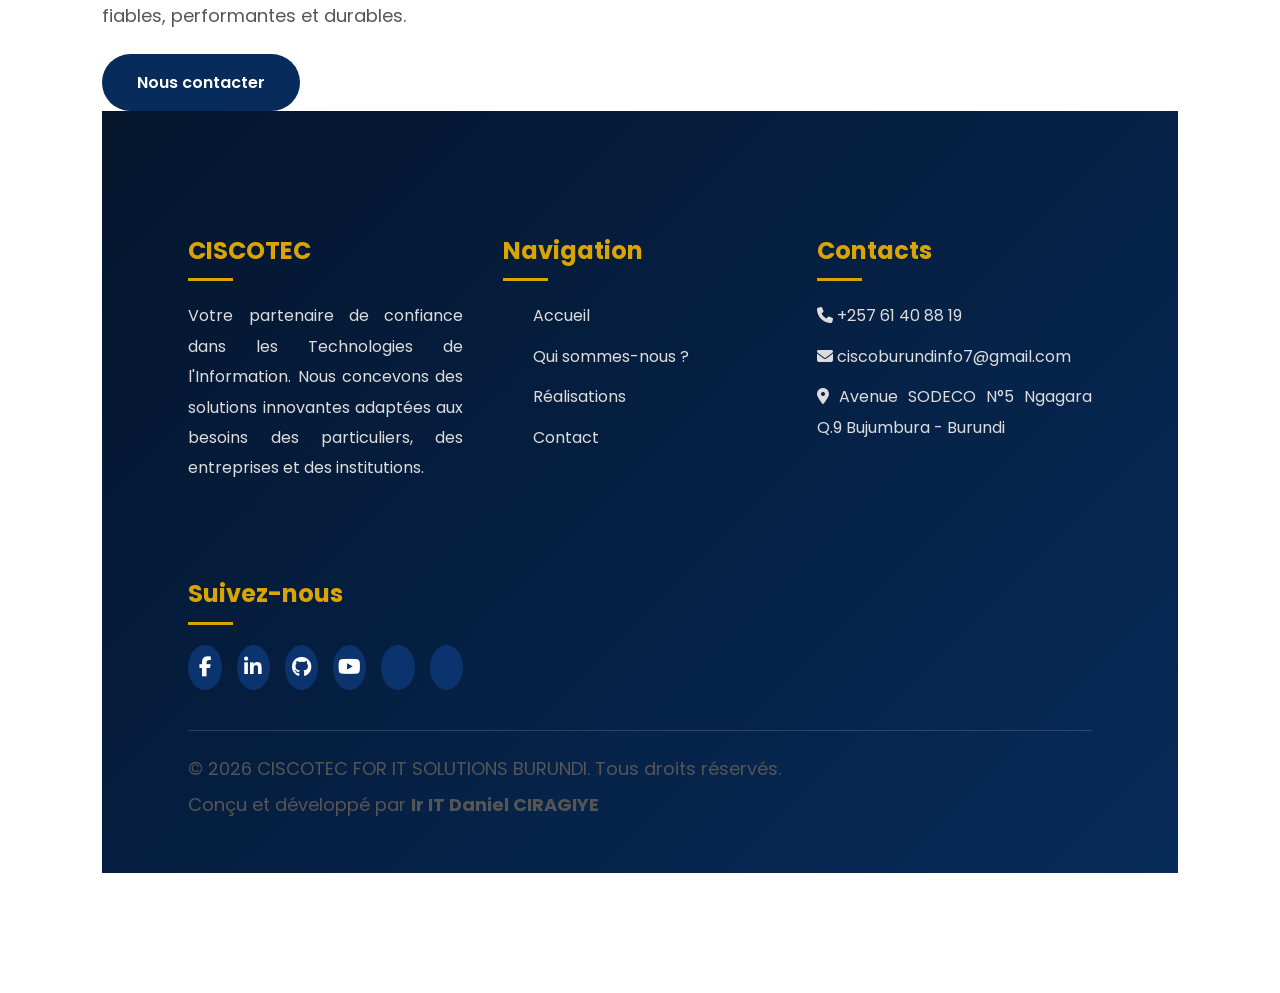
<file: about.html>
<!DOCTYPE html>

<html lang="fr">

<head>

<meta charset="UTF-8">

<meta name="viewport"
content="width=device-width, initial-scale=1.0">

<title>

Qui sommes-nous | CISCOTEC FOR IT SOLUTIONS BURUNDI

</title>

<meta
name="description"
content="Présentation officielle de CISCOTEC FOR IT SOLUTIONS BURUNDI.">

<link rel="icon" href="images/logo.png" type="image/png">

<link rel="stylesheet"
href="css/style.css">
<link rel="stylesheet"
href="css/styleindex.css">

<link rel="preconnect"
href="https://fonts.googleapis.com">

<link rel="preconnect"
href="https://fonts.gstatic.com"
crossorigin>

<link href="https://fonts.googleapis.com/css2?family=Poppins:wght@300;400;500;600;700;800&display=swap"
rel="stylesheet">

<link rel="stylesheet"
href="https://cdnjs.cloudflare.com/ajax/libs/font-awesome/6.6.0/css/all.min.css">

</head>

<body>

<!--================ LOADER =================-->

<div id="loader">

<div class="loader-logo">

<h1>CISCOTEC</h1>

<p>FOR IT SOLUTIONS BURUNDI</p>

</div>

</div>

<!--========== HEADER ==========-->

<header>

<div class="logo">

<svg width="70" height="70">

<circle
cx="35"
cy="35"
r="30"
stroke="#D9A404"
stroke-width="4"
fill="#072B5A"/>

<text
x="35"
y="43"
text-anchor="middle"
font-size="24"
fill="white"
font-family="Arial"
font-weight="bold">

C

</text>

</svg>

<div>

<h2>CISCOTEC</h2>

<span>

FOR IT SOLUTIONS BURUNDI

</span>

</div>

</div>

<nav id="navbar">

<ul>

<li><a href="index.html">Accueil</a></li>

<li><a class="active"
href="about.html">

Qui sommes-nous ?

</a></li>

<li><a href="realisations.html">

Réalisations

</a></li>

<li><a href="contact.html">

Contactez-nous

</a></li>

</ul>

</nav>

<div id="menu-btn">

<i class="fas fa-bars"></i>

</div>

</header>

<!--========== HERO ==========-->

<section class="about-hero">

<div class="about-overlay">

<h1>

Qui sommes-nous ?

</h1>

<p>

Nous croyons qu'une technologie utile est celle qui transforme durablement les organisations, protège leurs investissements et accompagne leur développement.

</p>

<div class="hero-buttons">

<a href="realisations.html" class="btn">Découvrir nos réalisations</a>

<a href="contact.html" class="btn2">Nous contacter</a>

</div>

</div>

</section>
<section class="company-intro">

<div class="section-title">

<h2>

L'excellence au service de l'innovation.

</h2>

</div>

<p>

Chez <strong>CISCOTEC FOR IT SOLUTIONS BURUNDI</strong>, nous ne nous limitons pas à fournir des équipements informatiques. Nous concevons des solutions technologiques intelligentes capables d'améliorer la performance, la sécurité et la compétitivité des entreprises, des institutions et des particuliers.

Notre engagement repose sur la qualité, la confiance, le professionnalisme et l'innovation permanente.

Chaque installation, chaque réseau, chaque application développée et chaque projet réalisé traduit notre volonté d'offrir des services conformes aux standards internationaux des Technologies de l'Information.

</p>

</section>

<section class="company-slogan">

<h2>

"Innover aujourd'hui pour sécuriser et transformer le Burundi de demain."

</h2>

</section>
<section class="team-preview">

<div class="section-title">

<h2>

Notre équipe

</h2>

<p>

Derrière chaque réussite se trouve une équipe passionnée, compétente et engagée à offrir des solutions technologiques de qualité.

</p>

</div>

<div class="team-slider">

<div id="teamContainer">

<!-- rempli automatiquement par JavaScript -->

</div>

</div>

</section>
<section class="about-content">

<h2>

I. Présentation générale de CISCOTEC BURUNDI

</h2>

<p>

Depuis sa création, CISCOTEC FOR IT SOLUTIONS BURUNDI s'est fixé comme ambition de mettre les technologies de l'information au service du développement. Grâce à une équipe multidisciplinaire et une vision tournée vers l'innovation, l'entreprise accompagne ses partenaires dans la conception, la sécurisation et l'optimisation de leurs infrastructures numériques.

</p>

<h3>

I.1. Qu'est-ce que CISCOTEC BURUNDI ?

</h3>

<p>

CISCOTEC FOR IT SOLUTIONS BURUNDI est une entreprise spécialisée dans les Sciences et Technologies de l'Information qui intervient dans les domaines des réseaux informatiques, de la cybersécurité, de la vidéosurveillance, du développement des applications web et mobiles, de la maintenance informatique, du contrôle d'accès, de la formation professionnelle ainsi que des services de conception graphique et d'imprimerie.

Par son expertise technique et son engagement envers la qualité, CISCOTEC accompagne les particuliers, les entreprises, les organisations et les institutions publiques dans leur transformation numérique.

</p>

<!--================ HISTORIQUE =================-->

<h3>

I.2. Historique de CISCOTEC BURUNDI

</h3>

<p>

Créée le <strong>08 février 2023</strong> à <strong>Bujumbura (Burundi)</strong>, CISCOTEC FOR IT SOLUTIONS BURUNDI est née de la vision de son fondateur <strong>Ir IT Daniel CIRAGIYE</strong>, spécialiste des Sciences et Technologies de l'Information. Face à l'évolution rapide des technologies numériques et aux besoins croissants des organisations en solutions informatiques fiables, il a souhaité mettre en place une structure capable d'offrir des services de haute qualité adaptés au contexte burundais.

Depuis sa création, CISCOTEC intervient dans la conception et l'installation de réseaux informatiques, les systèmes de vidéosurveillance, le développement d'applications web et mobiles, les services de maintenance informatique, le contrôle d'accès, le design graphique, les services d'imprimerie ainsi que la formation professionnelle. Grâce à son professionnalisme, son sens de l'innovation et son engagement envers la satisfaction des clients, CISCOTEC poursuit son développement en consolidant sa réputation comme un partenaire de confiance dans le domaine des Technologies de l'Information au Burundi.

</p>

<!--================ VISION MISSIONS OBJECTIFS =================-->

<h3>

I.3. Vision, Missions et Objectifs de CISCOTEC BURUNDI

</h3>

<p>

La croissance de CISCOTEC repose sur une vision ambitieuse, des missions clairement définies et des objectifs orientés vers l'excellence et l'innovation.

</p>

<div class="vmo-container">

<!-- Vision -->

<div class="vmo-card">

<i class="fas fa-eye"></i>

<h3>

I.3.1. Vision

</h3>

<p>

Être, à l'horizon <strong>2040-2060</strong>, un acteur de référence dans les Technologies de l'Information au Burundi et dans la sous-région, en contribuant à la réalisation de la Vision nationale du Burundi à travers des solutions numériques innovantes, sécurisées et accessibles à tous.

</p>

</div>

<!-- Missions -->

<div class="vmo-card">

<i class="fas fa-bullseye"></i>

<h3>

I.3.2. Missions

</h3>

<p>

Afin de concrétiser cette vision, CISCOTEC s'engage à :

</p>

<ul>

<li>Concevoir et déployer des infrastructures informatiques modernes et sécurisées.</li>

<li>Développer des applications web et mobiles adaptées aux besoins des clients.</li>

<li>Installer des systèmes professionnels de vidéosurveillance et de contrôle d'accès.</li>

<li>Renforcer les compétences numériques à travers des formations pratiques de qualité.</li>

<li>Fournir un accompagnement technique permanent et des solutions innovantes favorisant la transformation numérique.</li>

</ul>

</div>

<!-- Objectifs -->

<div class="vmo-card">

<i class="fas fa-flag-checkered"></i>

<h3>

I.3.3. Objectifs

</h3>

<p>

Pour accomplir sa mission, CISCOTEC poursuit notamment les objectifs suivants :

</p>

<ul>

<li>Garantir une satisfaction durable de chaque client.</li>

<li>Promouvoir les meilleures pratiques dans les Technologies de l'Information.</li>

<li>Contribuer à la modernisation numérique des entreprises et des institutions.</li>

<li>Développer des solutions fiables répondant aux standards internationaux.</li>

<li>Créer un environnement propice à l'innovation, à la recherche et au partage des connaissances.</li>

</ul>

</div>

</div>
<!--==========================
      NOTRE EQUIPE
===========================-->

<section class="team-section">

<div class="section-title">

<h2>

Notre équipe d'Experts

</h2>

<p>

La réussite de CISCOTEC repose sur une équipe passionnée, multidisciplinaire et animée par une même vision : mettre la technologie au service du développement.

</p>

</div>

<div class="team-slider">

<button class="team-prev">

<i class="fas fa-chevron-left"></i>

</button>

<div class="team-container" id="teamContainer">

<!--================ Directeur =================-->

<div class="team-card active">

<img src="images/danieladmin.jpg"
alt="Ir IT Daniel CIRAGIYE">

<div class="team-info">

<h2>

Ir IT Daniel CIRAGIYE

</h2>

<h4>

Directeur Général & Fondateur

</h4>

<span>

Chargé de l'Administration et de la Planification

</span>

<p>

Fondateur de CISCOTEC FOR IT SOLUTIONS BURUNDI, il assure la vision stratégique de l'entreprise, la coordination des projets, la planification des interventions et le développement des partenariats. Son leadership permet à l'équipe de proposer des solutions informatiques innovantes répondant aux standards internationaux.

</p>

</div>

</div>

<!--================ Configuration =================-->

<div class="team-card">

<img src="images/danieladmin.jpg"
alt="Daniel">

<div class="team-info">

<h2>

Ir IT Daniel CIRAGIYE

</h2>

<h4>

Ingénieur Réseaux

</h4>

<span>

Configuration • Sécurité • Troubleshooting

</span>

<p>

Spécialiste de la conception, de la configuration et de l'administration des réseaux informatiques. Il intervient dans la mise en place des réseaux LAN, WLAN, VLAN, VPN, de la cybersécurité, des routeurs Cisco, Mikrotik, Ubiquiti ainsi que dans le diagnostic et la résolution des incidents réseau.

</p>

</div>

</div>

<!--================ Mascott =================-->

<div class="team-card">

<img src="images/mascott.jpg"
alt="Mascott">

<div class="team-info">

<h2>

Ir Dev. Mascott Darly

</h2>

<h4>

Développeur Full Stack

</h4>

<span>

Applications Web & Mobile

</span>

<p>

Responsable du développement des applications web et mobiles modernes. Il collabore étroitement avec l'équipe technique afin de produire des solutions numériques performantes, sécurisées et adaptées aux besoins spécifiques de chaque client.

</p>

</div>

</div>

<!--================ Jean Claude =================-->

<div class="team-card">

<img src="images/jeanclaude.jpg"
alt="Jean Claude">

<div class="team-info">

<h2>

Tech Jean Claude PARIS

</h2>

<h4>

Technicien Informatique

</h4>

<span>

Aide Ingénieur sur Terrain

</span>

<p>

Il participe aux installations techniques, au câblage informatique, à la mise en place des systèmes de vidéosurveillance, des réseaux informatiques et assure le support technique lors des interventions sur le terrain.

</p>

</div>

</div>

<!--================ Secretaire =================-->

<div class="team-card">

<img src="images/anitha.jpg"
alt="Anitha">

<div class="team-info">

<h2>

Eliana Morriyah C.

</h2>

<h4>

Secrétaire Générale & Archiviste

</h4>

<span>

Administration • Archivage • Contrats

</span>

<p>

Elle assure la rédaction des contrats de prestation, la gestion documentaire, l'archivage administratif ainsi que l'organisation des activités internes de l'entreprise afin de garantir une administration efficace.

</p>

</div>

</div>

</div>

<button class="team-next">

<i class="fas fa-chevron-right"></i>

</button>

</div>

</section>
<section class="leadership-message">

<div class="leadership-box">

<h2>

Le mot du Fondateur

</h2>

<p>

« La technologie n'a de valeur que lorsqu'elle améliore concrètement la vie des personnes et la performance des organisations. Chez CISCOTEC, nous nous engageons à transformer chaque défi informatique en une opportunité d'innovation, de sécurité et de croissance durable. Notre priorité n'est pas seulement de livrer un service, mais de bâtir une relation de confiance avec chacun de nos partenaires. »

</p>

<h3>

— Ir IT Daniel CIRAGIYE

</h3>

</div>

</section>
<section class="why-ciscotec">

<div class="section-title">

<h2>

Pourquoi choisir CISCOTEC ?

</h2>

</div>

<div class="why-grid">

<div>

<i class="fas fa-award"></i>

<h3>Professionnalisme</h3>

<p>

Des prestations réalisées selon les normes internationales.

</p>

</div>

<div>

<i class="fas fa-user-shield"></i>

<h3>Sécurité</h3>

<p>

Protection optimale des infrastructures numériques.

</p>

</div>

<div>

<i class="fas fa-lightbulb"></i>

<h3>Innovation</h3>

<p>

Des solutions modernes adaptées aux besoins actuels.

</p>

</div>

<div>

<i class="fas fa-headset"></i>

<h3>Assistance</h3>

<p>

Support technique et accompagnement après chaque projet.

</p>

</div>

</div>

</section>

<!--======================
        APPEL À L'ACTION
=======================-->

<section class="about-cta">

<div class="cta-content">

<h2>

Construisons ensemble votre avenir numérique.

</h2>

<p>

Que vous soyez une entreprise, une institution publique, une organisation, une école ou un particulier, CISCOTEC FOR IT SOLUTIONS BURUNDI met à votre disposition son expertise pour transformer vos idées en solutions technologiques fiables, performantes et durables.

</p>

<a href="contact.html" class="btn">

Nous contacter

</a>

</div>

</section>

<!--======================
        FOOTER
=======================-->

<footer class="footer">

<div class="footer-container">

<div class="footer-box">

<h2>

CISCOTEC

</h2>

<p>

Votre partenaire de confiance dans les Technologies de l'Information. Nous concevons des solutions innovantes adaptées aux besoins des particuliers, des entreprises et des institutions.

</p>

</div>

<div class="footer-box">

<h2>

Navigation

</h2>

<ul>

<li><a href="index.html">Accueil</a></li>

<li><a href="about.html">Qui sommes-nous ?</a></li>

<li><a href="realisations.html">Réalisations</a></li>

<li><a href="contact.html">Contact</a></li>

</ul>

</div>

<div class="footer-box">

<h2>

Contacts

</h2>

<p>

<i class="fas fa-phone"></i>

+257 61 40 88 19

</p>

<p>

<i class="fas fa-envelope"></i>

<a href="mailto:ciscoburundinfo7@gmail.com">

ciscoburundinfo7@gmail.com

</a>

</p>

<p>

<i class="fas fa-location-dot"></i>

Avenue SODECO N°5

Ngagara Q.9

Bujumbura - Burundi

</p>

</div>

<div class="footer-box">

<h2>

Suivez-nous

</h2>

<div class="social-icons">

<a href="#"><i class="fab fa-facebook-f"></i></a>

<a href="#"><i class="fab fa-linkedin-in"></i></a>

<a href="#"><i class="fab fa-github"></i></a>

<a href="#"><i class="fab fa-youtube"></i></a>
<a href="#"><i class="fab fa-Twitter"></i></a>
<a href="#"><i class="fab fa-Instagram"></i></a>

</div>

</div>

</div>

<hr>

<div class="copyright">

<p>

© 2026 CISCOTEC FOR IT SOLUTIONS BURUNDI.

Tous droits réservés.

<br>

Conçu et développé par

<strong>

Ir IT Daniel CIRAGIYE

</strong>

</p>

</div>

</footer>

<!--======================
   WHATSAPP FLOTTANT
=======================-->

<a

class="floating-whatsapp"

target="_blank"

href="https://wa.me/25761408819?text=Bonjour%20CISCOTEC,%20je%20souhaite%20obtenir%20plus%20d'informations%20sur%20vos%20services.">

<i class="fab fa-whatsapp"></i>

</a>

<!--======================
    RETOUR EN HAUT
=======================-->

<button id="scrollTop">

<i class="fas fa-arrow-up"></i>

</button>

<script src="js/script.js"></script>

</body>

</html>
</file>
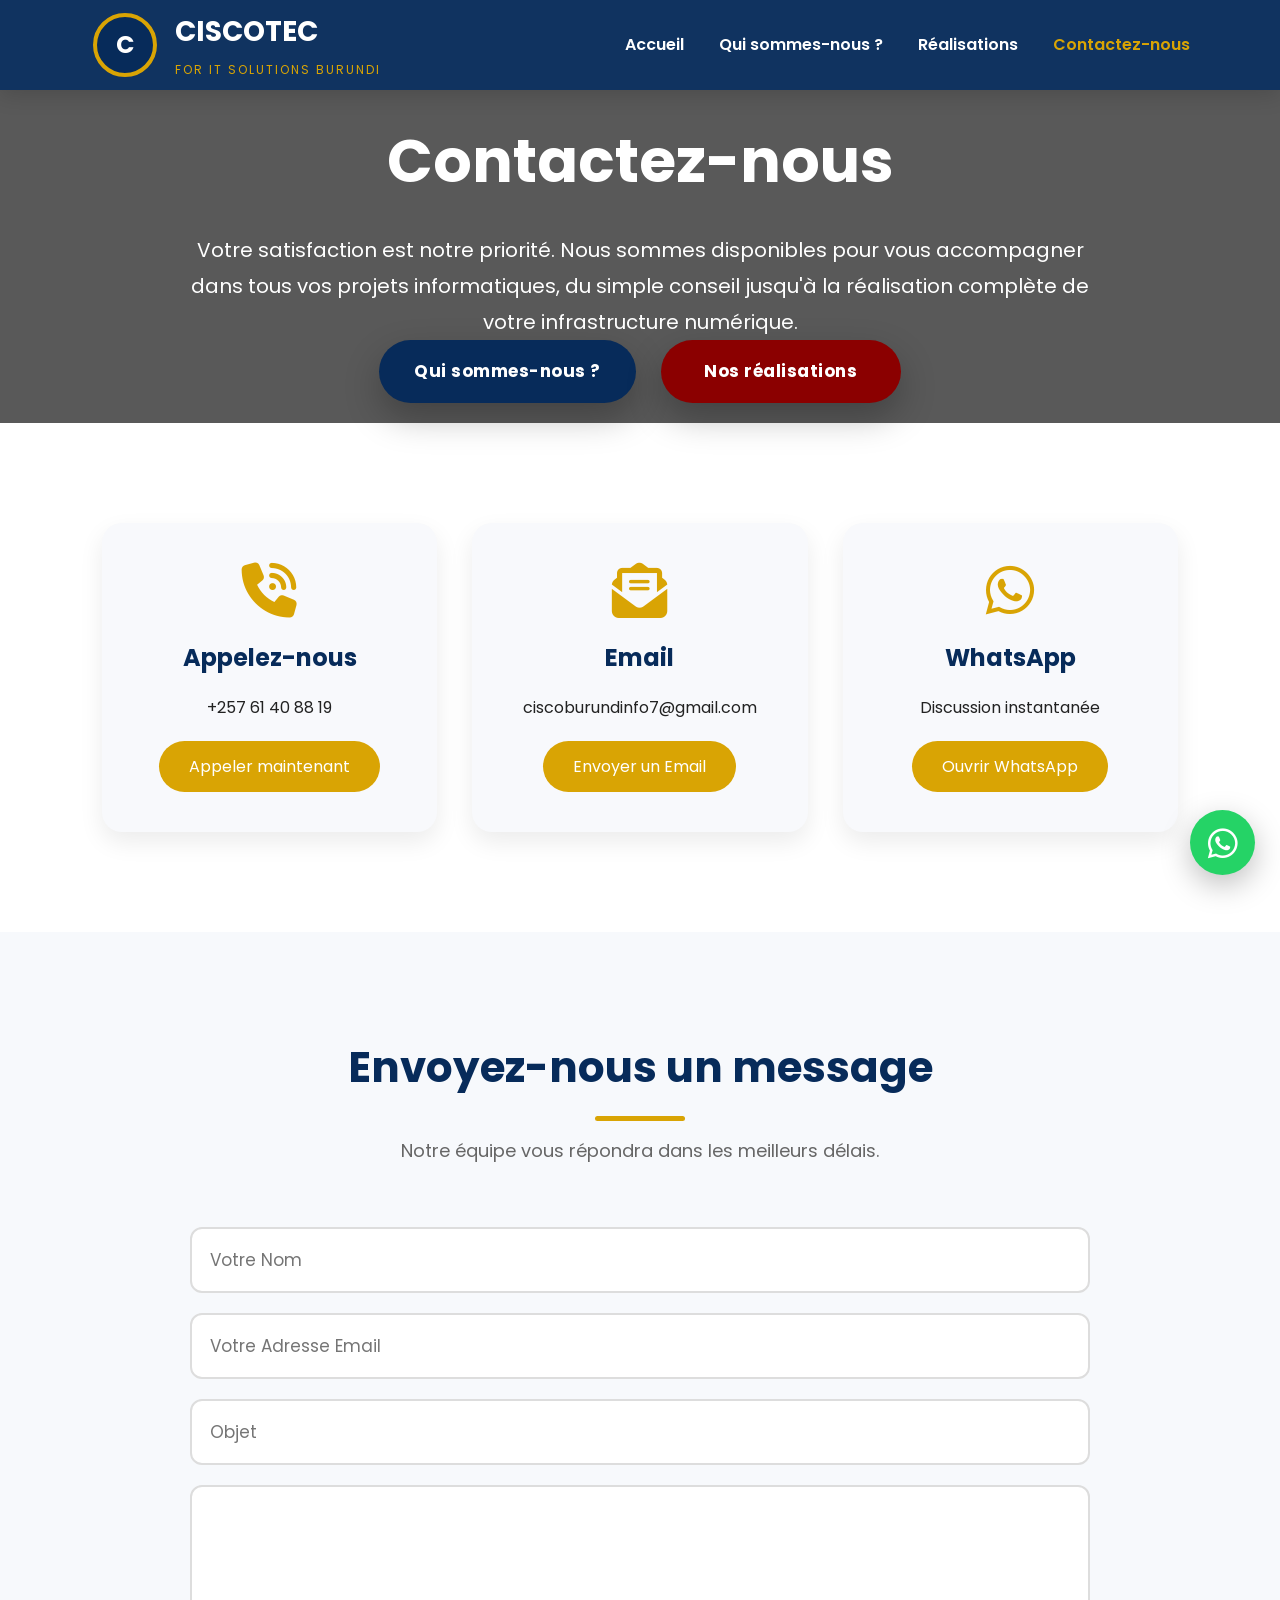
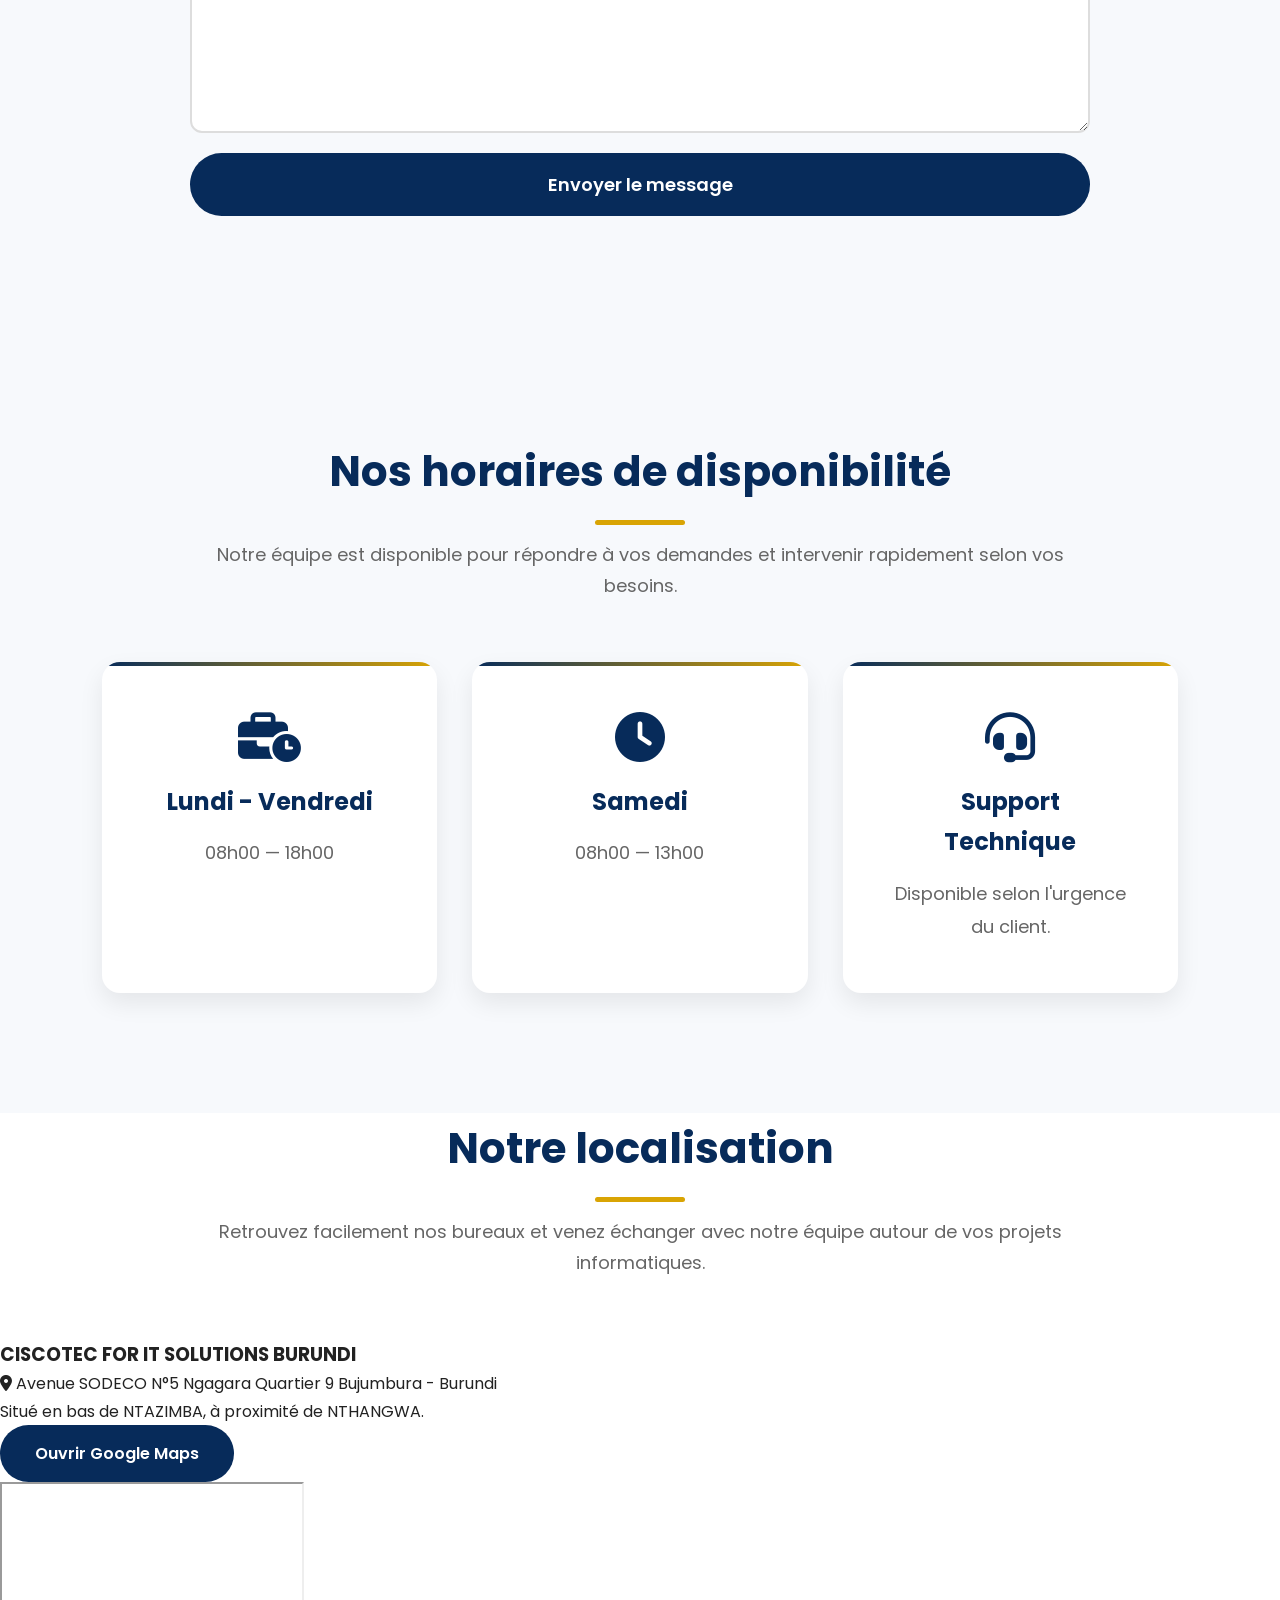
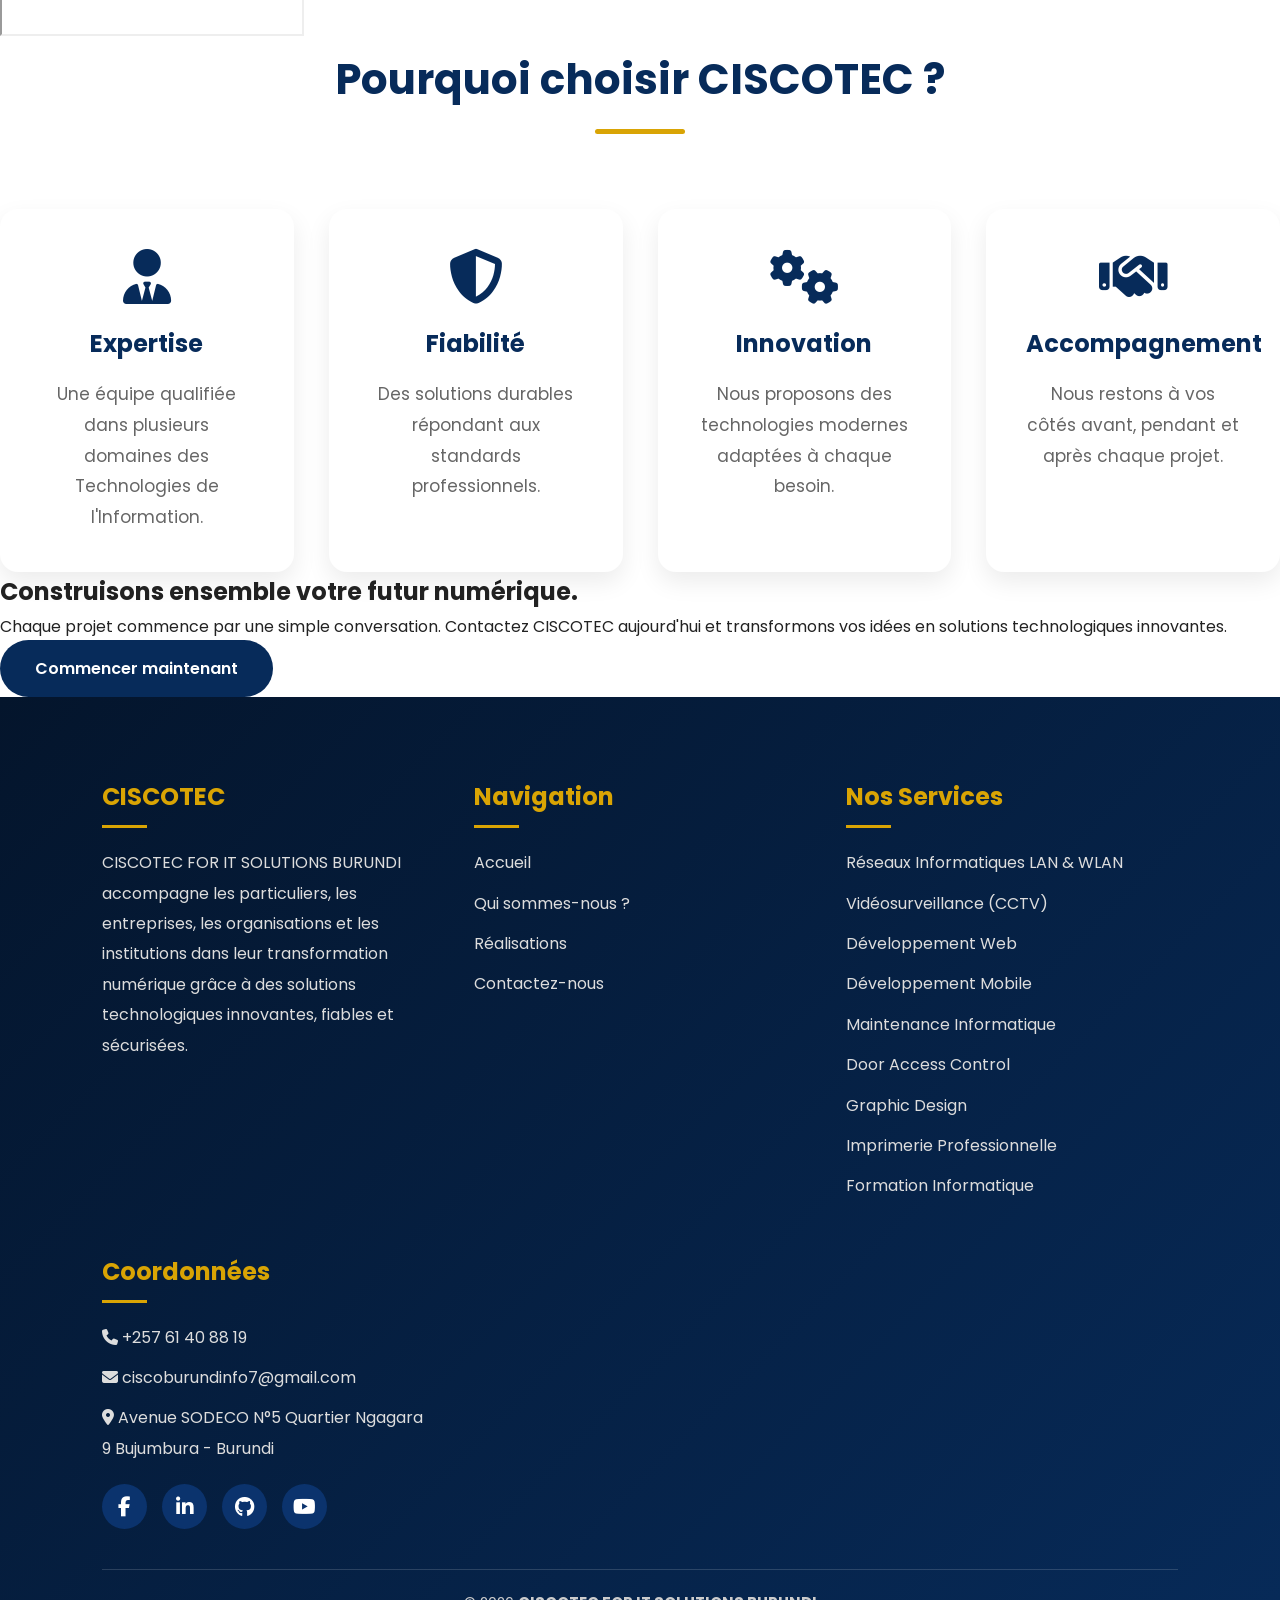
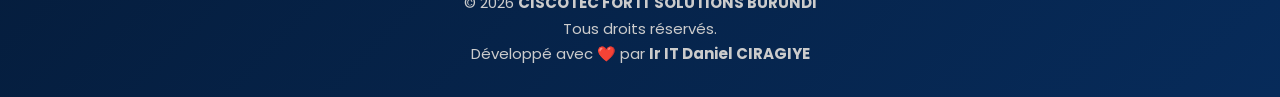
<file: contact.html>
<!DOCTYPE html>

<html lang="fr">

<head>

<meta charset="UTF-8">

<meta name="viewport"
content="width=device-width, initial-scale=1.0">

<title>

Contactez-nous | CISCOTEC FOR IT SOLUTIONS BURUNDI

</title>

<meta
name="description"
content="Contactez CISCOTEC FOR IT SOLUTIONS BURUNDI.">

<link rel="icon" href="images/logo.png" type="image/png">

<link rel="stylesheet"
href="css/style.css">
<link rel="stylesheet"
href="css/styleindex.css">

<link rel="preconnect"
href="https://fonts.googleapis.com">

<link rel="preconnect"
href="https://fonts.gstatic.com"
crossorigin>

<link href="https://fonts.googleapis.com/css2?family=Poppins:wght@300;400;500;600;700;800&display=swap"
rel="stylesheet">

<link rel="stylesheet"
href="https://cdnjs.cloudflare.com/ajax/libs/font-awesome/6.6.0/css/all.min.css">

</head>

<body>

<!--================ LOADER =================-->

<div id="loader">

<div class="loader-logo">

<h1>CISCOTEC</h1>

<p>FOR IT SOLUTIONS BURUNDI</p>

</div>

</div>

<!--================ HEADER =================-->

<header>

<div class="logo">

<svg width="70" height="70">

<circle
cx="35"
cy="35"
r="30"
stroke="#D9A404"
stroke-width="4"
fill="#072B5A"/>

<text
x="35"
y="43"
text-anchor="middle"
font-size="24"
fill="white"
font-family="Arial"
font-weight="bold">

C

</text>

</svg>

<div>

<h2>

CISCOTEC

</h2>

<span>

FOR IT SOLUTIONS BURUNDI

</span>

</div>

</div>

<nav id="navbar">

<ul>

<li><a href="index.html">Accueil</a></li>

<li><a href="about.html">Qui sommes-nous ?</a></li>

<li><a href="realisations.html">Réalisations</a></li>

<li><a class="active"
href="contact.html">

Contactez-nous

</a></li>

</ul>

</nav>

<div id="menu-btn">

<i class="fas fa-bars"></i>

</div>

</header>

<!--================ HERO =================-->

<section class="contact-hero">

<div class="contact-overlay">

<h1>

Contactez-nous

</h1>

<p>

Votre satisfaction est notre priorité.

Nous sommes disponibles pour vous accompagner dans tous vos projets informatiques, du simple conseil jusqu'à la réalisation complète de votre infrastructure numérique.

</p>

<div class="hero-buttons">

<a href="about.html" class="btn">Qui sommes-nous ?</a>

<a href="realisations.html" class="btn2">Nos réalisations</a>

</div>

</div>

</section>
<section class="contact-cards">

<div class="contact-card">

<i class="fas fa-phone-volume"></i>

<h2>

Appelez-nous

</h2>

<p>

+257 61 40 88 19

</p>

<a

href="tel:+25761408819">

Appeler maintenant

</a>

</div>

<div class="contact-card">

<i class="fas fa-envelope-open-text"></i>

<h2>

Email

</h2>

<p>

ciscoburundinfo7@gmail.com

</p>

<a

href="mailto:ciscoburundinfo7@gmail.com?subject=Demande%20d'informations&body=Bonjour%20CISCOTEC,%0A%0AJe%20souhaite%20obtenir%20plus%20d'informations%20sur%20vos%20services.%0A">

Envoyer un Email

</a>

</div>

<div class="contact-card">

<i class="fab fa-whatsapp"></i>

<h2>

WhatsApp

</h2>

<p>

Discussion instantanée

</p>

<a

target="_blank"

href="https://wa.me/25761408819?text=Bonjour%20CISCOTEC.%20Je%20souhaite%20obtenir%20plus%20d'informations%20sur%20vos%20services.">

Ouvrir WhatsApp

</a>

</div>

</section>
<section class="contact-form-section">

<div class="section-title">

<h2>

Envoyez-nous un message

</h2>

<p>

Notre équipe vous répondra dans les meilleurs délais.

</p>

</div>

<form id="contactForm">

<input

type="text"

name="nom"

placeholder="Votre Nom"

required>

<input

type="email"

name="email"

placeholder="Votre Adresse Email"

required>

<input

type="text"

name="objet"

placeholder="Objet">

<textarea

name="message"

rows="8"

placeholder="Votre message..."

required>

</textarea>

<button type="submit">

Envoyer le message

</button>

</form>

</section>
<!--=========================
      NOS HORAIRES
==========================-->

<section class="opening-hours">

<div class="section-title">

<h2>

Nos horaires de disponibilité

</h2>

<p>

Notre équipe est disponible pour répondre à vos demandes et intervenir rapidement selon vos besoins.

</p>

</div>

<div class="hours-container">

<div class="hour-card">

<i class="fas fa-business-time"></i>

<h3>

Lundi - Vendredi

</h3>

<p>

08h00 — 18h00

</p>

</div>

<div class="hour-card">

<i class="fas fa-clock"></i>

<h3>

Samedi

</h3>

<p>

08h00 — 13h00

</p>

</div>

<div class="hour-card">

<i class="fas fa-headset"></i>

<h3>

Support Technique

</h3>

<p>

Disponible selon l'urgence du client.

</p>

</div>

</div>

</section>

<!--=========================
      LOCALISATION
==========================-->

<section class="location">

<div class="section-title">

<h2>

Notre localisation

</h2>

<p>

Retrouvez facilement nos bureaux et venez échanger avec notre équipe autour de vos projets informatiques.

</p>

</div>

<div class="location-container">

<div class="location-info">

<h3>

CISCOTEC FOR IT SOLUTIONS BURUNDI

</h3>

<p>

<i class="fas fa-location-dot"></i>

Avenue SODECO N°5

Ngagara Quartier 9

Bujumbura - Burundi

</p>

<p>

Situé en bas de NTAZIMBA, à proximité de NTHANGWA.

</p>

<a

class="btn"

target="_blank"

href="https://www.google.com/maps/search/?api=1&query=Avenue+SODECO+No5+Ngagara+Quartier+9+Bujumbura+Burundi">

Ouvrir Google Maps

</a>

</div>

<div class="map-container">

<iframe

src="https://www.google.com/maps?q=Avenue+SODECO+No5+Ngagara+Quartier+9+Bujumbura+Burundi&output=embed"

loading="lazy"

allowfullscreen>

</iframe>

</div>

</div>

</section>
<section class="why-contact">

<div class="section-title">

<h2>

Pourquoi choisir CISCOTEC ?

</h2>

</div>

<div class="why-grid">

<div class="why-card">

<i class="fas fa-user-tie"></i>

<h3>

Expertise

</h3>

<p>

Une équipe qualifiée dans plusieurs domaines des Technologies de l'Information.

</p>

</div>

<div class="why-card">

<i class="fas fa-shield-halved"></i>

<h3>

Fiabilité

</h3>

<p>

Des solutions durables répondant aux standards professionnels.

</p>

</div>

<div class="why-card">

<i class="fas fa-gears"></i>

<h3>

Innovation

</h3>

<p>

Nous proposons des technologies modernes adaptées à chaque besoin.

</p>

</div>

<div class="why-card">

<i class="fas fa-handshake"></i>

<h3>

Accompagnement

</h3>

<p>

Nous restons à vos côtés avant, pendant et après chaque projet.

</p>

</div>

</div>

</section>
<section class="contact-cta">

<div class="cta-box">

<h2>

Construisons ensemble votre futur numérique.

</h2>

<p>

Chaque projet commence par une simple conversation. Contactez CISCOTEC aujourd'hui et transformons vos idées en solutions technologiques innovantes.

</p>

<a

class="btn"

target="_blank"

href="https://wa.me/25761408819?text=Bonjour%20CISCOTEC,%20je%20souhaite%20être%20accompagné%20dans%20mon%20projet.">

Commencer maintenant

</a>

</div>

</section>
<!--==========================
        FOOTER
===========================-->

<footer class="footer">

<div class="footer-container">

<div class="footer-box">

<h2>

CISCOTEC

</h2>

<p>

CISCOTEC FOR IT SOLUTIONS BURUNDI accompagne les particuliers, les entreprises, les organisations et les institutions dans leur transformation numérique grâce à des solutions technologiques innovantes, fiables et sécurisées.

</p>

</div>

<div class="footer-box">

<h2>

Navigation

</h2>

<ul>

<li><a href="index.html">Accueil</a></li>

<li><a href="about.html">Qui sommes-nous ?</a></li>

<li><a href="realisations.html">Réalisations</a></li>

<li><a href="contact.html">Contactez-nous</a></li>

</ul>

</div>

<div class="footer-box">

<h2>

Nos Services

</h2>

<ul>

<li>Réseaux Informatiques LAN & WLAN</li>

<li>Vidéosurveillance (CCTV)</li>

<li>Développement Web</li>

<li>Développement Mobile</li>

<li>Maintenance Informatique</li>

<li>Door Access Control</li>

<li>Graphic Design</li>

<li>Imprimerie Professionnelle</li>

<li>Formation Informatique</li>

</ul>

</div>

<div class="footer-box">

<h2>

Coordonnées

</h2>

<p>

<i class="fas fa-phone"></i>

+257 61 40 88 19

</p>

<p>

<i class="fas fa-envelope"></i>

<a href="mailto:ciscoburundinfo7@gmail.com">

ciscoburundinfo7@gmail.com

</a>

</p>

<p>

<i class="fas fa-location-dot"></i>

Avenue SODECO N°5

Quartier Ngagara 9

Bujumbura - Burundi

</p>

<div class="social-icons">

<a href="#">

<i class="fab fa-facebook-f"></i>

</a>

<a href="#">

<i class="fab fa-linkedin-in"></i>

</a>

<a href="#">

<i class="fab fa-github"></i>

</a>

<a href="#">

<i class="fab fa-youtube"></i>

</a>

</div>

</div>

</div>

<hr>

<div class="copyright">

<p>

© 2026

<strong>

CISCOTEC FOR IT SOLUTIONS BURUNDI

</strong>

<br>

Tous droits réservés.

<br>

Développé avec ❤️ par

<strong>

Ir IT Daniel CIRAGIYE

</strong>

</p>

</div>

</footer>

<!--==========================
      WHATSAPP FLOTTANT
===========================-->

<a

class="floating-whatsapp"

target="_blank"

href="https://wa.me/25761408819?text=Bonjour%20CISCOTEC,%20je%20souhaite%20obtenir%20plus%20d'informations%20sur%20vos%20services.">

<i class="fab fa-whatsapp"></i>

</a>

<!--==========================
      RETOUR EN HAUT
===========================-->

<button id="scrollTop">

<i class="fas fa-arrow-up"></i>

</button>

<!--==========================
      SCRIPT
===========================-->

<script src="js/script.js"></script>

</body>

</html>
</file>
<file: css/style.css>
/*====================================================
      CISCOTEC FOR IT SOLUTIONS BURUNDI
      STYLE CSS PROFESSIONNEL
      Développé par Ir IT Daniel CIRAGIYE
======================================================*/


/*==============================
        VARIABLES
===============================*/

:root{

--blue:#072B5A;

--gold:#D9A404;

--red:#8B0000;

--white:#FFFFFF;

--black:#111111;

--gray:#f5f5f5;

--dark:#1f1f1f;

--transition:0.4s ease;

--radius:12px;

--shadow:0 10px 30px rgba(0,0,0,.12);

}


/*==============================
        RESET
===============================*/

*{

margin:0;

padding:0;

box-sizing:border-box;

scroll-behavior:smooth;

font-family:'Poppins',sans-serif;

}

body{

background:#fff;

color:#222;

overflow-x:hidden;

line-height:1.7;

padding-top:90px;

}

img{

max-width:100%;

display:block;

}

a{

text-decoration:none;

color:inherit;

}

ul{

list-style:none;

}


/*==============================
        SCROLLBAR
===============================*/

::-webkit-scrollbar{

width:10px;

}

::-webkit-scrollbar-track{

background:#efefef;

}

::-webkit-scrollbar-thumb{

background:var(--blue);

border-radius:20px;

}

::-webkit-scrollbar-thumb:hover{

background:var(--gold);

}


/*==============================
      SECTION TITLE
===============================*/

.section-title{

text-align:center;

margin-bottom:60px;

}

.section-title h2{

font-size:42px;

color:var(--blue);

margin-bottom:15px;

font-weight:700;

}

.section-title p{

max-width:900px;

margin:auto;

font-size:18px;

color:#666;

}


/*==============================
      BUTTONS
===============================*/

.btn{

display:inline-block;

padding:15px 35px;

background:var(--blue);

color:#fff;

border-radius:40px;

transition:.4s;

font-weight:600;

}

.btn:hover{

background:var(--gold);

transform:translateY(-5px);

}

.btn2{

display:inline-block;

padding:15px 35px;

background:var(--red);

color:#fff;

border-radius:40px;

transition:.4s;

font-weight:600;

}

.btn2:hover{

background:var(--blue);

}

/*==============================
      HEADER
===============================*/

header{

position:fixed;

top:0;

left:0;

width:100%;

height:90px;

display:flex;

justify-content:space-between;

align-items:center;

padding:0 7%;

background:rgba(7,43,90,.96);

backdrop-filter:blur(10px);

z-index:9999;

box-shadow:0 5px 20px rgba(0,0,0,.15);

}

.logo{

display:flex;

align-items:center;

gap:15px;

}

.logo h2{

color:#fff;

font-size:28px;

}

.logo span{

font-size:12px;

color:#D9A404;

letter-spacing:2px;

}

nav ul{

display:flex;

gap:35px;

}

nav ul li a{

color:#fff;

font-weight:600;

transition:.3s;

position:relative;

}

nav ul li a:hover{

color:var(--gold);

}

nav ul li a.active{

color:var(--gold);

}

nav ul li a::after{

content:"";

position:absolute;

left:0;

bottom:-8px;

width:0;

height:3px;

background:var(--gold);

transition:.4s;

}

nav ul li a:hover::after{

width:100%;

}

#menu-btn{

display:none;

font-size:30px;

color:#fff;

cursor:pointer;

}


/*==============================
      HERO
===============================*/

.hero{

height:100vh;

background:url(../images/hero.jpg);

background-size:cover;

background-position:center;

position:relative;

display:flex;

align-items:center;

justify-content:center;

}

.overlay{

position:absolute;

width:100%;

height:100%;

background:rgba(0,0,0,.55);

display:flex;

justify-content:center;

align-items:center;

}

.hero-content{

max-width:900px;

text-align:center;

color:#fff;

padding:20px;

}

.hero-content h1{

font-size:58px;

margin-bottom:30px;

line-height:1.3;

}

.hero-content p{

font-size:20px;

margin-bottom:35px;

}

.hero-buttons{

display:flex;

justify-content:center;

gap:20px;

flex-wrap:wrap;

}
/*====================================================
                LOADER
====================================================*/

#loader{

position:fixed;

top:0;

left:0;

width:100%;

height:100%;

background:linear-gradient(135deg,#072B5A,#02142c);

display:flex;

justify-content:center;

align-items:center;

z-index:99999;

transition:opacity .8s ease,visibility .8s;

}

.loader-logo{

text-align:center;

animation:loaderZoom 1.8s infinite alternate;

}

.loader-logo h1{

font-size:65px;

color:#D9A404;

letter-spacing:4px;

font-weight:800;

}

.loader-logo p{

color:#fff;

font-size:18px;

letter-spacing:3px;

margin-top:10px;

}

@keyframes loaderZoom{

0%{

transform:scale(.9);

opacity:.5;

}

100%{

transform:scale(1.08);

opacity:1;

}

}

/*====================================================
            SEARCH SECTION
====================================================*/

.search-section{

padding:120px 8%;

background:#ffffff;

text-align:center;

}

.search-section h2{

font-size:38px;

color:#072B5A;

margin-bottom:30px;

}

.search-box{

display:flex;

justify-content:center;

align-items:center;

max-width:900px;

margin:auto;

background:#fff;

border-radius:60px;

overflow:hidden;

box-shadow:0 15px 35px rgba(0,0,0,.12);

}

.search-box input{

flex:1;

padding:22px;

border:none;

font-size:18px;

outline:none;

}

.search-box button{

width:80px;

height:70px;

border:none;

background:#072B5A;

color:#fff;

cursor:pointer;

font-size:24px;

transition:.4s;

}

.search-box button:hover{

background:#D9A404;

}

.search-section p{

margin-top:25px;

color:#666;

font-size:17px;

}

/*====================================================
         PRESENTATION
====================================================*/

.presentation{

padding:120px 8%;

background:#f8f9fb;

}

.presentation-grid{

display:grid;

grid-template-columns:repeat(auto-fit,minmax(280px,1fr));

gap:35px;

margin-top:60px;

}

.card{

background:#fff;

padding:50px;

border-radius:18px;

box-shadow:0 10px 25px rgba(0,0,0,.08);

transition:.5s;

cursor:pointer;

position:relative;

overflow:hidden;

}

.card::before{

content:"";

position:absolute;

top:0;

left:0;

width:0;

height:5px;

background:#D9A404;

transition:.5s;

}

.card:hover::before{

width:100%;

}

.card:hover{

transform:translateY(-12px);

box-shadow:0 25px 45px rgba(0,0,0,.15);

}

.card i{

font-size:55px;

color:#072B5A;

margin-bottom:25px;

transition:.4s;

}

.card:hover i{

transform:rotate(360deg);

color:#8B0000;

}

.card h3{

margin-bottom:18px;

font-size:25px;

color:#072B5A;

}

.card p{

color:#666;

font-size:16px;

line-height:1.8;

}

/*====================================================
            COUNTERS
====================================================*/

.counter-section{

padding:120px 8%;

background:#072B5A;

display:grid;

grid-template-columns:repeat(auto-fit,minmax(220px,1fr));

gap:30px;

text-align:center;

}

.counter-box{

padding:35px;

}

.counter-box h2{

font-size:60px;

color:#D9A404;

margin-bottom:10px;

}

.counter-box p{

font-size:20px;

color:#fff;

}

/*====================================================
          WHY US
====================================================*/

.why-us{

padding:120px 8%;

background:#fff;

}

.why-grid{

display:grid;

grid-template-columns:repeat(auto-fit,minmax(260px,1fr));

gap:35px;

margin-top:60px;

}

.why-card{

padding:45px;

text-align:center;

background:#f8f8f8;

border-radius:18px;

transition:.5s;

box-shadow:0 8px 20px rgba(0,0,0,.06);

}

.why-card:hover{

background:#072B5A;

transform:translateY(-10px);

}

.why-card i{

font-size:55px;

color:#D9A404;

margin-bottom:20px;

}

.why-card h3{

font-size:24px;

margin-bottom:15px;

color:#072B5A;

transition:.4s;

}

.why-card p{

color:#666;

transition:.4s;

}

.why-card:hover h3,

.why-card:hover p{

color:#fff;

}

/*====================================================
        ANIMATIONS
====================================================*/

.fade-up{

opacity:0;

transform:translateY(50px);

transition:all .8s ease;

}

.fade-up.show{

opacity:1;

transform:translateY(0);

}

.zoom-in{

opacity:0;

transform:scale(.8);

transition:all .8s ease;

}

.zoom-in.show{

opacity:1;

transform:scale(1);

}

.slide-left{

opacity:0;

transform:translateX(-70px);

transition:all .8s ease;

}

.slide-left.show{

opacity:1;

transform:translateX(0);

}

.slide-right{

opacity:0;

transform:translateX(70px);

transition:all .8s ease;

}

.slide-right.show{

opacity:1;

transform:translateX(0);

}

/*====================================================
        HOME PORTFOLIO SLIDER
====================================================*/

.home-gallery {

padding:130px 8%;

background:#f7f9fc;

}

.portfolio-slider{

display:flex;

align-items:center;

justify-content:center;

gap:25px;

margin-top:60px;

}

.slider-container{

width:100%;

max-width:1200px;

overflow:hidden;

position:relative;

border-radius:20px;

}

#portfolioSlides{

display:flex;

transition:.7s ease;

}

.portfolio-card{

min-width:100%;

background:#fff;

border-radius:20px;

overflow:hidden;

box-shadow:0 20px 40px rgba(0,0,0,.15);

transition:.5s;

}

.portfolio-card:hover{

transform:translateY(-8px);

}

.portfolio-card img{

width:100%;

height:550px;

object-fit:cover;

transition:.6s;

cursor:pointer;

}

.portfolio-card:hover img{

transform:scale(1.05);

}

.slide-btn{

width:60px;

height:60px;

border:none;

border-radius:50%;

background:#072B5A;

color:#fff;

font-size:24px;

cursor:pointer;

transition:.4s;

}

.slide-btn:hover{

background:#D9A404;

transform:scale(1.1);

}

.portfolio-description{

margin-top:40px;

text-align:center;

}

.portfolio-description h2{

font-size:40px;

color:#072B5A;

margin-bottom:20px;

}

.portfolio-description p{

font-size:18px;

line-height:1.9;

color:#666;

max-width:900px;

margin:auto;

}

.portfolio-buttons{

display:flex;

justify-content:center;

gap:20px;

margin-top:40px;

flex-wrap:wrap;

}

.portfolio-buttons a{

padding:15px 35px;

border-radius:40px;

font-weight:600;

transition:.4s;

}

#portfolioLink{

background:#072B5A;

color:#fff;

}

#portfolioLink:hover{

background:#8B0000;

}

#portfolioWhatsapp{

background:#25D366;

color:#fff;

}

#portfolioWhatsapp:hover{

transform:translateY(-5px);

}

/*====================================================
        PORTFOLIO GALLERY
====================================================*/

.portfolio-gallery {

padding:130px 8%;

background:#fff;

}

#portfolioGallery{

display:grid;

grid-template-columns:repeat(auto-fit,minmax(330px,1fr));

gap:35px;

}

.gallery-card{

background:#fff;

border-radius:18px;

overflow:hidden;

box-shadow:0 10px 25px rgba(0,0,0,.12);

transition:.5s;

cursor:pointer;

position:relative;

}

.gallery-card:hover{

transform:translateY(-12px);

}

.gallery-card img{

height:280px;

width:100%;

object-fit:cover;

transition:.5s;

}

.gallery-card:hover img{

transform:scale(1.08);

}

.gallery-content{

padding:35px;

}

.gallery-content h3{

color:#072B5A;

margin-bottom:15px;

font-size:24px;

}

.gallery-content p{

color:#666;

line-height:1.8;

}

.gallery-content button{

margin-top:25px;

padding:12px 25px;

border:none;

background:#072B5A;

color:#fff;

border-radius:30px;

cursor:pointer;

transition:.4s;

}

.gallery-content button:hover{

background:#D9A404;

}

/*====================================================
            MODAL
====================================================*/

.portfolio-modal{

position:fixed;

top:0;

left:0;

width:100%;

height:100%;

background:rgba(0,0,0,.88);

display:none;

justify-content:center;

align-items:center;

padding:40px;

z-index:99999;

}

.modal-content{

background:#fff;

max-width:1100px;

width:100%;

border-radius:20px;

overflow:hidden;

display:grid;

grid-template-columns:1fr 1fr;

animation:popup .5s;

}

.modal-content img{

width:100%;

height:100%;

object-fit:cover;

}

.modal-body{

padding:60px;

}

.modal-body h2{

font-size:35px;

color:#072B5A;

margin-bottom:25px;

}

.modal-body p{

line-height:2;

color:#555;

font-size:18px;

margin-bottom:35px;

}

.modal-buttons{

display:flex;

gap:20px;

flex-wrap:wrap;

}

#closeModal{

position:absolute;

top:25px;

right:35px;

font-size:32px;

color:#fff;

cursor:pointer;

}

/*====================================================
            STATISTICS
====================================================*/

.statistics{

padding:120px 8%;

background:#072B5A;

color:#fff;

text-align:center;

}

.stats-grid{

display:grid;

grid-template-columns:repeat(auto-fit,minmax(220px,1fr));

gap:35px;

margin-top:50px;

}

.stats-grid h1{

font-size:60px;

color:#D9A404;

margin-bottom:10px;

}

.stats-grid p{

font-size:20px;

}

/*====================================================
            POPUP
====================================================*/

@keyframes popup{

from{

transform:scale(.6);

opacity:0;

}

to{

transform:scale(1);

opacity:1;

}

}

/*====================================================
                ABOUT HERO
====================================================*/

.about-hero{

height:65vh;

background:url(../images/about-bg.jpg) center/cover no-repeat;

position:relative;

display:flex;

align-items:center;

justify-content:center;

}

.about-overlay{

position:absolute;

width:100%;

height:100%;

background:rgba(7,43,90,.78);

display:flex;

flex-direction:column;

justify-content:center;

align-items:center;

text-align:center;

padding:20px;

}

.about-overlay h1{

font-size:60px;

color:#fff;

margin-bottom:20px;

}

.about-overlay p{

max-width:900px;

font-size:22px;

color:#fff;

line-height:1.8;

}

/*====================================================
        COMPANY INTRODUCTION
====================================================*/

.company-intro{

padding:120px 8%;

background:#fff;

}

.company-intro p{

font-size:18px;

line-height:2;

color:#555;

text-align:justify;

margin-top:25px;

}

/*====================================================
              SLOGAN
====================================================*/

.company-slogan{

padding:100px 8%;

background:#072B5A;

text-align:center;

}

.company-slogan h2{

font-size:38px;

font-style:italic;

color:#D9A404;

}

/*====================================================
          TEAM SECTION
====================================================*/

.team-section{

padding:120px 8%;

background:#f7f9fc;

}

.team-slider{

display:flex;

align-items:center;

justify-content:center;

gap:25px;

margin-top:60px;

}

.team-container{

display:flex;

overflow:hidden;

width:100%;

max-width:1200px;

}

.team-card{

min-width:100%;

display:flex;

gap:40px;

background:#fff;

padding:50px;

border-radius:20px;

box-shadow:0 15px 35px rgba(0,0,0,.12);

align-items:center;

transition:.5s;

}

.team-card img{

width:320px;

height:320px;

border-radius:50%;

object-fit:cover;

border:8px solid #D9A404;

}

.team-info h2{

font-size:35px;

color:#072B5A;

margin-bottom:10px;

}

.team-info h4{

font-size:22px;

color:#8B0000;

margin-bottom:10px;

}

.team-info span{

display:block;

margin-bottom:20px;

font-weight:600;

color:#D9A404;

}

.team-info p{

font-size:17px;

line-height:1.9;

color:#555;

}

/*====================================================
            VISION MISSIONS
====================================================*/

.vmo-container{

display:grid;

grid-template-columns:repeat(auto-fit,minmax(330px,1fr));

gap:35px;

margin-top:50px;

}

.vmo-card{

background:#fff;

padding:50px;

border-radius:18px;

box-shadow:0 10px 25px rgba(0,0,0,.08);

transition:.5s;

}

.vmo-card:hover{

transform:translateY(-10px);

border-top:6px solid #D9A404;

}

.vmo-card i{

font-size:55px;

color:#072B5A;

margin-bottom:20px;

}

.vmo-card h3{

font-size:28px;

color:#072B5A;

margin-bottom:15px;

}

.vmo-card ul{

padding-left:20px;

}

.vmo-card li{

margin-bottom:12px;

line-height:1.8;

}

/*====================================================
        SERVICES GRID
====================================================*/

.services-grid{

display:grid;

grid-template-columns:repeat(auto-fit,minmax(220px,1fr));

gap:30px;

margin-top:60px;

}

.service-box{

background:#fff;

padding:50px;

border-radius:18px;

text-align:center;

box-shadow:0 10px 25px rgba(0,0,0,.08);

transition:.5s;

cursor:pointer;

position:relative;

overflow:hidden;

}

.service-box::before{

content:"";

position:absolute;

top:0;

left:0;

width:0;

height:4px;

background:#D9A404;

transition:.5s;

}

.service-box:hover::before{

width:100%;

}

.service-box:hover{

transform:translateY(-12px);

box-shadow:0 20px 40px rgba(0,0,0,.15);

}

.service-box i{

font-size:50px;

color:#072B5A;

margin-bottom:20px;

transition:.4s;

}

.service-box:hover i{

color:#D9A404;

transform:scale(1.1);

}

.service-box h3{

font-size:22px;

color:#072B5A;

font-weight:700;

}

/*====================================================
        PORTFOLIO FILTER
====================================================*/

.portfolio-filter{

padding:80px 8%;

background:#fff;

text-align:center;

}

.filter-btn{

display:inline-block;

margin:10px;

padding:12px 28px;

border:2px solid #072B5A;

background:#fff;

color:#072B5A;

border-radius:30px;

cursor:pointer;

transition:.4s;

font-weight:600;

}

.filter-btn:hover,

.filter-btn.active{

background:#072B5A;

color:#fff;

}

.filter-btn.active{

background:#D9A404;

border-color:#D9A404;

color:#072B5A;

}

/*====================================================
        ABOUT CONTENT
====================================================*/

.about-content{

padding:120px 8%;

background:#fff;

}

.about-content h2{

font-size:38px;

color:#072B5A;

margin-bottom:30px;

margin-top:40px;

}

.about-content h3{

font-size:26px;

color:#072B5A;

margin-bottom:20px;

margin-top:30px;

}

.about-content p{

font-size:18px;

line-height:2;

color:#555;

text-align:justify;

margin-bottom:20px;

}

.about-content ul{

margin-left:30px;

margin-bottom:20px;

}

.about-content li{

margin-bottom:12px;

line-height:1.8;

font-size:17px;

color:#555;

}

/*====================================================
        LEADERSHIP MESSAGE
====================================================*/

.leadership-message{

padding:100px 8%;

background:linear-gradient(135deg, #072B5A, #041f42);

text-align:center;

}

.leadership-box{

max-width:900px;

margin:auto;

background:rgba(255,255,255,.05);

padding:60px;

border-radius:20px;

border-left:6px solid #D9A404;

backdrop-filter:blur(10px);

}

.leadership-box h2{

font-size:35px;

color:#D9A404;

margin-bottom:30px;

}

.leadership-box p{

font-size:20px;

line-height:1.9;

color:#fff;

margin-bottom:30px;

font-style:italic;

}

.leadership-box h3{

font-size:22px;

color:#fff;

font-weight:600;

}

/*====================================================
        WHY CISCOTEC BOXES
====================================================*/

.why-ciscotec{

padding:120px 8%;

background:#f7f9fc;

}

.why-grid > div{

padding:40px;

text-align:center;

background:#fff;

border-radius:18px;

box-shadow:0 10px 25px rgba(0,0,0,.08);

transition:.5s;

}

.why-grid > div:hover{

transform:translateY(-10px);

box-shadow:0 25px 45px rgba(0,0,0,.15);

}

.why-grid i{

font-size:55px;

color:#072B5A;

margin-bottom:20px;

}

.why-grid h3{

font-size:24px;

color:#072B5A;

margin-bottom:15px;

font-weight:700;

}

.why-grid p{

font-size:17px;

line-height:1.8;

color:#666;

}

/*====================================================
        QUALITY SECTION
====================================================*/

.quality{

padding:100px 8%;

background:#072B5A;

}

.quality-box{

max-width:1000px;

margin:auto;

text-align:center;

color:#fff;

}

.quality-box h2{

font-size:40px;

margin-bottom:25px;

color:#D9A404;

}

.quality-box p{

font-size:19px;

line-height:1.9;

color:#fff;

}

/*====================================================
        TESTIMONIAL - MESSAGE DU FONDATEUR
====================================================*/

.testimonial{
  background:linear-gradient(135deg, #072B5A 0%, #0d3b7a 50%, #1a4d8f 100%);
  padding:120px 8%;
  text-align:center;
  position:relative;
  overflow:hidden;
}

.testimonial::before{
  content:"";
  position:absolute;
  top:-50%;
  right:-10%;
  width:600px;
  height:600px;
  background:rgba(217, 164, 4, 0.1);
  border-radius:50%;
  pointer-events:none;
}

.testimonial::after{
  content:"";
  position:absolute;
  bottom:-30%;
  left:-5%;
  width:500px;
  height:500px;
  background:rgba(217, 164, 4, 0.08);
  border-radius:50%;
  pointer-events:none;
}

.overlay-testimonial{
  position:relative;
  z-index:1;
  max-width:900px;
  margin:0 auto;
  animation:fadeInUp 1s ease-out;
}

.overlay-testimonial h2{
  font-size:38px;
  color:#fff;
  line-height:1.8;
  margin-bottom:40px;
  font-weight:600;
  font-style:italic;
}

.overlay-testimonial h2::before{
  content:'"';
  color:#D9A404;
  font-size:60px;
  margin-right:10px;
}

.overlay-testimonial h2::after{
  content:'"';
  color:#D9A404;
  font-size:60px;
  margin-left:10px;
}

.overlay-testimonial p{
  font-size:18px;
  color:#E0E0E0;
  line-height:1.8;
}

.overlay-testimonial p::before{
  content:"";
  display:block;
  width:80px;
  height:3px;
  background:linear-gradient(90deg, #D9A404, #072B5A);
  margin:30px auto 25px;
}

/*====================================================
        CTA SECTION
====================================================*/

.cta{
  background:linear-gradient(135deg, #f7f9fc 0%, #ffffff 100%);
  padding:120px 8%;
  text-align:center;
  position:relative;
}

.cta::before{
  content:"";
  position:absolute;
  top:0;
  left:0;
  width:100%;
  height:4px;
  background:linear-gradient(90deg, #072B5A, #D9A404, #072B5A);
}

.cta h2{
  font-size:40px;
  color:#072B5A;
  margin-bottom:30px;
  font-weight:700;
}

.cta p{
  font-size:18px;
  line-height:1.9;
  color:#555;
  max-width:950px;
  margin:0 auto 45px;
}

.cta a{
  display:inline-block;
  padding:18px 50px;
  background:linear-gradient(135deg, #D9A404 0%, #c69203 100%);
  color:#fff;
  text-decoration:none;
  border-radius:8px;
  font-size:17px;
  font-weight:600;
  transition:all 0.4s ease;
  box-shadow:0 10px 30px rgba(217, 164, 4, 0.3);
  border:2px solid #D9A404;
}

.cta a:hover{
  background:linear-gradient(135deg, #072B5A 0%, #0d3b7a 100%);
  transform:translateY(-3px);
  box-shadow:0 15px 45px rgba(7, 43, 90, 0.4);
  border-color:#072B5A;
}

/*====================================================
        CTA CONTAINER
====================================================*/

.cta-container{

padding:100px 8%;

background:#fff;

text-align:center;

}

.cta-container h2{

font-size:40px;

color:#072B5A;

margin-bottom:25px;

}

.cta-container p{

font-size:18px;

line-height:1.9;

color:#666;

max-width:900px;

margin:auto 0 35px 0;

}

.cta-container .btn{

display:inline-block;

padding:18px 45px;

font-size:17px;

}

/*====================================================
        OPENING HOURS
====================================================*/

.opening-hours{

padding:120px 8%;

background:#f7f9fc;

}

.hours-container{

display:grid;

grid-template-columns:repeat(auto-fit,minmax(280px,1fr));

gap:35px;

margin-top:60px;

}

.hour-card{

background:#fff;

padding:50px;

border-radius:18px;

text-align:center;

box-shadow:0 10px 25px rgba(0,0,0,.08);

transition:.5s;

position:relative;

overflow:hidden;

}

.hour-card::before{

content:"";

position:absolute;

top:0;

left:0;

width:100%;

height:4px;

background:linear-gradient(90deg, #072B5A, #D9A404);

}

.hour-card:hover{

transform:translateY(-12px);

box-shadow:0 20px 40px rgba(0,0,0,.15);

}

.hour-card i{

font-size:50px;

color:#072B5A;

margin-bottom:20px;

}

.hour-card h3{

font-size:24px;

color:#072B5A;

margin-bottom:15px;

font-weight:700;

}

.hour-card p{

font-size:18px;

color:#666;

line-height:1.8;

}

/*====================================================
        PORTFOLIO SEARCH
====================================================*/

.portfolio-search{

padding:50px 8%;

background:#fff;

text-align:center;

}

.portfolio-search h2{

font-size:36px;

color:#072B5A;

margin-bottom:30px;

}

/*====================================================
        PORTFOLIO CTA
====================================================*/

.portfolio-cta{

padding:80px 8%;

background:#072B5A;

}

.portfolio-cta h2{

font-size:40px;

color:#fff;

margin-bottom:25px;

text-align:center;

}

.portfolio-cta p{

font-size:18px;

line-height:1.9;

color:#fff;

max-width:900px;

margin:auto 0 35px 0;

text-align:center;

}

.portfolio-cta .btn{

display:block;

text-align:center;

width:fit-content;

margin:0 auto;

}

/*====================================================
        SERVICES PREVIEW
====================================================*/

.services-preview{

padding:100px 8%;

background:#fff;

}



.contact-overlay{

background:rgba(0,0,0,.65);

width:100%;

height:100%;

display:flex;

flex-direction:column;

justify-content:center;

align-items:center;

text-align:center;

padding:20px;

}

.contact-overlay h1{

font-size:60px;

color:#fff;

margin-bottom:20px;

}

.contact-overlay p{

max-width:900px;

font-size:20px;

line-height:1.8;

color:#fff;

}

/*====================================================
        PORTFOLIO HERO
====================================================*/

.portfolio-hero{

height:65vh;

background:linear-gradient(135deg, rgba(7,43,90,.92), rgba(7,43,90,.72)), url(../images/hero.jpg) center/cover no-repeat;

position:relative;

display:flex;

align-items:center;

justify-content:center;

}

.portfolio-overlay{

width:100%;

height:100%;

display:flex;

flex-direction:column;

justify-content:center;

align-items:center;

text-align:center;

padding:20px;

}

.portfolio-overlay h1{

font-size:60px;

color:#fff;

margin-bottom:20px;

}

.portfolio-overlay p{

max-width:900px;

font-size:22px;

color:#fff;

line-height:1.8;

}

/*====================================================
          CONTACT CARDS
====================================================*/

.contact-cards{

padding:100px 8%;

display:grid;

grid-template-columns:repeat(auto-fit,minmax(300px,1fr));

gap:35px;

background:#fff;

}

.contact-card{

background:#f8f9fc;

padding:40px;

text-align:center;

border-radius:20px;

box-shadow:0 10px 25px rgba(0,0,0,.08);

transition:.5s;

}

.contact-card:hover{

background:#072B5A;

transform:translateY(-12px);

}

.contact-card i{

font-size:55px;

color:#D9A404;

margin-bottom:20px;

}

.contact-card h2{

margin-bottom:15px;

color:#072B5A;

}

.contact-card:hover h2,

.contact-card:hover p{

color:#fff;

}

.contact-card a{

display:inline-block;

margin-top:20px;

padding:12px 30px;

background:#D9A404;

color:#fff;

border-radius:30px;

transition:.4s;

}

.contact-card a:hover{

background:#8B0000;

}

/*====================================================
              FORMULAIRE
====================================================*/

.contact-form-section{

padding:100px 8%;

background:#f7f9fc;

}

.contact-form-section form{

max-width:900px;

margin:auto;

display:flex;

flex-direction:column;

gap:20px;

}

.contact-form-section input,

.contact-form-section textarea{

padding:18px;

border:2px solid #ddd;

border-radius:12px;

font-size:17px;

outline:none;

transition:.4s;

}

.contact-form-section input:focus,

.contact-form-section textarea:focus{

border-color:#072B5A;

}

.contact-form-section button{

padding:18px;

border:none;

background:#072B5A;

color:#fff;

font-size:18px;

font-weight:600;

border-radius:40px;

cursor:pointer;

transition:.4s;

}

.contact-form-section button:hover{

background:#D9A404;

}
/*====================================================
                FOOTER
====================================================*/

.footer{

background:#061f42;

color:#fff;

padding:80px 8% 30px;

}

.footer-container{

display:grid;

grid-template-columns:repeat(auto-fit,minmax(250px,1fr));

gap:40px;

}

.footer-box h2{

color:#D9A404;

margin-bottom:20px;

font-size:24px;

}

.footer-box p,
.footer-box li{

line-height:1.9;

font-size:16px;

color:#ddd;

margin-bottom:10px;

}

.footer-box ul{

padding:0;

}

.footer-box ul li{

list-style:none;

}

.footer-box ul li a{

transition:.3s;

}

.footer-box ul li a:hover{

color:#D9A404;

padding-left:8px;

}

.footer hr{

margin:40px 0 20px;

border:0;

border-top:1px solid rgba(255,255,255,.15);

}

.copyright{

text-align:center;

font-size:15px;

color:#ccc;

}

.social-icons{

display:flex;

gap:15px;

margin-top:20px;

}

.social-icons a{

width:45px;

height:45px;

display:flex;

align-items:center;

justify-content:center;

border-radius:50%;

background:#0b336d;

transition:.4s;

font-size:20px;

}

.social-icons a:hover{

background:#D9A404;

color:#061f42;

transform:translateY(-5px);

}

/*====================================================
        WHATSAPP FLOTTANT
====================================================*/

.floating-whatsapp{

position:fixed;

right:25px;

bottom:25px;

width:65px;

height:65px;

display:flex;

align-items:center;

justify-content:center;

background:#25D366;

color:#fff;

border-radius:50%;

font-size:34px;

box-shadow:0 10px 30px rgba(0,0,0,.25);

z-index:999;

transition:.4s;

animation:whatsappPulse 2s infinite;

}

.floating-whatsapp:hover{

transform:scale(1.12);

}

@keyframes whatsappPulse{

0%{box-shadow:0 0 0 0 rgba(37,211,102,.6);}

70%{box-shadow:0 0 0 18px rgba(37,211,102,0);}

100%{box-shadow:0 0 0 0 rgba(37,211,102,0);}

}

/*====================================================
        RETOUR EN HAUT
====================================================*/

#scrollTop{

position:fixed;

left:25px;

bottom:25px;

width:55px;

height:55px;

border:none;

border-radius:50%;

background:#8B0000;

color:#fff;

font-size:22px;

cursor:pointer;

display:none;

z-index:999;

transition:.4s;

box-shadow:0 8px 20px rgba(0,0,0,.25);

}

#scrollTop:hover{

background:#D9A404;

color:#061f42;

transform:translateY(-5px);

}

/*====================================================
        ANIMATIONS GÉNÉRALES
====================================================*/

@keyframes fadeIn{

from{

opacity:0;

}

to{

opacity:1;

}

}

@keyframes slideUp{

from{

opacity:0;

transform:translateY(50px);

}

to{

opacity:1;

transform:translateY(0);

}

}

@keyframes slideLeft{

from{

opacity:0;

transform:translateX(-60px);

}

to{

opacity:1;

transform:translateX(0);

}

}

@keyframes slideRight{

from{

opacity:0;

transform:translateX(60px);

}

to{

opacity:1;

transform:translateX(0);

}

}

/*====================================================
        RESPONSIVE TABLETTE
====================================================*/

@media(max-width:992px){

header{

padding:0 5%;

}
.hero-content h1,
.about-overlay h1,
.contact-overlay h1,
.portfolio-overlay h1{

font-size:42px;

}

.team-card{

flex-direction:column;

text-align:center;

}

.team-card img{

width:240px;

height:240px;

}

.modal-content{

grid-template-columns:1fr;

}

.modal-content img{

height:350px;

}

.service-box{

padding:30px;

}

.hour-card{

padding:30px;

}

.about-content h2{

font-size:32px;

}

.about-content h3{

font-size:24px;

}

.leadership-box h2{

font-size:30px;

}

.leadership-box p{

font-size:18px;

}

.cta-container h2,

.portfolio-cta h2{

font-size:32px;

}

.testimonial{

padding:80px 8%;

}

.overlay-testimonial h2{

font-size:28px;

}

.overlay-testimonial p{

font-size:16px;

}

.cta{

padding:80px 8%;

}

.cta h2{

font-size:32px;

}

.cta p{

font-size:16px;

}

}

/*====================================================
        RESPONSIVE MOBILE
====================================================*/

@media(max-width:768px){

#menu-btn{

display:block;

}

nav{

position:absolute;

top:90px;

left:-100%;

width:100%;

background:#072B5A;

transition:.4s;

}

nav.active{

left:0;

}

nav ul{

flex-direction:column;

padding:20px;

gap:15px;

}

.hero{

height:80vh;

}

.hero-content h1{

font-size:34px;

}

.hero-content p{

font-size:17px;

}

.section-title h2{

font-size:30px;

}

.portfolio-card img{

height:260px;

}

.search-box{

flex-direction:column;

border-radius:15px;

}

.search-box input{

width:100%;

}

.search-box button{

width:100%;

height:60px;

}

.contact-card,

.card,

.vmo-card,

.service-box,

.hour-card{

padding:25px;

}

.footer{

text-align:center;

}

.social-icons{

justify-content:center;

}

.about-content h2{

font-size:28px;

}

.about-content h3{

font-size:22px;

}

.leadership-box{

padding:30px;

}

.leadership-box h2{

font-size:26px;

}

.leadership-box p{

font-size:17px;

}

.cta-container h2,

.portfolio-cta h2,

.quality-box h2{

font-size:28px;

}

.cta-container p,

.portfolio-cta p,

.quality-box p{

font-size:16px;

}

.section-title h2{

font-size:30px;

}

.testimonial{

padding:60px 8%;

}

.overlay-testimonial h2{

font-size:24px;

}

.overlay-testimonial p{

font-size:15px;

}

.cta{

padding:60px 8%;

}

.cta h2{

font-size:28px;

}

.cta p{

font-size:15px;

}

.cta a{

padding:15px 40px;

font-size:16px;

}

}

/*====================================================
        PETITS SMARTPHONES
====================================================*/

@media(max-width:480px){

.logo h2{

font-size:20px;

}

.logo span{

font-size:10px;

}

.hero-content h1{

font-size:28px;

}

.about-overlay h1,

.contact-overlay h1,

.portfolio-overlay h1{

font-size:30px;

}

.btn,

.btn2{

padding:12px 22px;

font-size:15px;

}

.statistics h1,

.counter-box h2{

font-size:42px;

}

.team-card img{

width:180px;

height:180px;

}

.floating-whatsapp{

width:55px;

height:55px;

font-size:28px;

}

#scrollTop{

width:48px;

height:48px;

font-size:18px;

}

.service-box{

padding:20px;

}

.service-box i{

font-size:40px;

}

.service-box h3{

font-size:18px;

}

.hour-card{

padding:20px;

}

.about-content h2{

font-size:24px;

}

.about-content h3{

font-size:20px;

}

.about-content p,

.about-content li{

font-size:16px;

}

.leadership-box{

padding:20px;

}

.leadership-box h2{

font-size:22px;

}

.leadership-box p{

font-size:16px;

}

.leadership-box h3{

font-size:16px;

}

.cta-container h2,

.portfolio-cta h2,

.quality-box h2{

font-size:24px;

}

.cta-container p,

.portfolio-cta p,

.quality-box p{

font-size:15px;

}

.filter-btn{

padding:10px 20px;

margin:8px 5px;

font-size:14px;

}

.testimonial{

padding:40px 6%;

}

.overlay-testimonial h2{

font-size:20px;

}

.overlay-testimonial h2::before,

.overlay-testimonial h2::after{

font-size:40px;

}

.overlay-testimonial p{

font-size:14px;

}

.cta{

padding:40px 6%;

}

.cta h2{

font-size:24px;

}

.cta p{

font-size:14px;

}

.cta a{

padding:14px 35px;

font-size:15px;

}

}
</file>
<file: css/styleindex.css>
/*====================================================
        INDEX.HTML PREMIUM V2
        CISCOTEC FOR IT SOLUTIONS BURUNDI
====================================================*/

/*================ HERO =================*/

.hero{

position:relative;

height:100vh;

display:flex;

justify-content:center;

align-items:center;

overflow:hidden;

background:
linear-gradient(135deg,
rgba(7,43,90,.92),
rgba(7,43,90,.72),
rgba(0,0,0,.60)),
url("../images/hero.jpg");

background-size:cover;

background-position:center;

background-repeat:no-repeat;

background-attachment:fixed;

}

.hero::before{

content:"";

position:absolute;

width:100%;

height:100%;

background:
radial-gradient(circle at top right,
rgba(217,164,4,.15),
transparent 45%);

animation:heroGlow 8s infinite alternate;

}

@keyframes heroGlow{

from{

transform:scale(1);

opacity:.5;

}

to{

transform:scale(1.15);

opacity:1;

}

}

.hero-content{

position:relative;

z-index:5;

max-width:950px;

padding:20px;

text-align:center;

color:#fff;

}

.hero-content h1{

font-size:64px;

font-weight:800;

line-height:1.2;

margin-bottom:25px;

text-shadow:0 10px 30px rgba(0,0,0,.45);

animation:slideUp 1s ease;

}

.hero-content p{

font-size:22px;

line-height:1.9;

margin-bottom:40px;

opacity:.95;

animation:fadeIn 2s ease;

}

/*================ BOUTONS =================*/

.hero-buttons{

display:flex;

justify-content:center;

gap:25px;

flex-wrap:wrap;

}

.hero-buttons .btn,

.hero-buttons .btn2{

position:relative;

overflow:hidden;

min-width:240px;

padding:17px 35px;

font-size:17px;

font-weight:700;

letter-spacing:.5px;

box-shadow:0 15px 35px rgba(0,0,0,.25);

transition:.45s;

}

.hero-buttons .btn::before,

.hero-buttons .btn2::before{

content:"";

position:absolute;

top:0;

left:-120%;

width:60%;

height:100%;

background:rgba(255,255,255,.25);

transform:skewX(-25deg);

transition:.8s;

}

.hero-buttons .btn:hover::before,

.hero-buttons .btn2:hover::before{

left:150%;

}

.hero-buttons .btn:hover,

.hero-buttons .btn2:hover{

transform:translateY(-8px);

}

/*================ PRESENTATION =================*/

.presentation{

background:linear-gradient(#ffffff,#f7f9fc);

}

.presentation-grid{

margin-top:70px;

}

.presentation-grid .card{

border:none;

border-radius:20px;

overflow:hidden;

transition:.45s;

box-shadow:0 18px 45px rgba(0,0,0,.08);

border-bottom:6px solid transparent;

}

.presentation-grid .card:hover{

border-bottom:6px solid #D9A404;

transform:translateY(-15px);

box-shadow:0 30px 60px rgba(0,0,0,.18);

}

.presentation-grid .card i{

transition:.6s;

}

.presentation-grid .card:hover i{

transform:rotateY(360deg);

}

/*================ DOMAINES =================*/

.why-us{

background:#fff;

}

.why-card{

border-radius:20px;

transition:.5s;

cursor:pointer;

overflow:hidden;

position:relative;

}

.why-card::before{

content:"";

position:absolute;

top:0;

left:0;

width:0;

height:5px;

background:#D9A404;

transition:.45s;

}

.why-card:hover::before{

width:100%;

}

.why-card:hover{

transform:translateY(-15px);

box-shadow:0 25px 60px rgba(0,0,0,.18);

background:#072B5A;

}

.why-card:hover h3,

.why-card:hover p{

color:#fff;

}

.why-card:hover i{

color:#D9A404;

transform:scale(1.2);

}

/*================ TITRES =================*/

.section-title h2{

position:relative;

display:inline-block;

padding-bottom:18px;

}

.section-title h2::after{

content:"";

position:absolute;

left:50%;

transform:translateX(-50%);

bottom:0;

width:90px;

height:5px;

background:#D9A404;

border-radius:10px;

}

/*================ STATISTIQUES =================*/

.counter-section{

background:

linear-gradient(135deg,

#072B5A,

#041f42);

}

.counter-box{

transition:.4s;

}

.counter-box:hover{

transform:translateY(-10px);

}

.counter-box h2{

text-shadow:0 8px 20px rgba(0,0,0,.25);

}

/*================ FOOTER =================*/

.footer{

margin-top:0;

background:linear-gradient(135deg,#04152c,#072B5A);

}

.footer-box h2{

position:relative;

padding-bottom:10px;

}

.footer-box h2::after{

content:"";

position:absolute;

left:0;

bottom:0;

width:45px;

height:3px;

background:#D9A404;

}

.social-icons a{

transition:.45s;

}

.social-icons a:hover{

transform:translateY(-8px) rotate(360deg);

}

/*================ RESPONSIVE =================*/

@media(max-width:768px){

.hero-content h1{

font-size:38px;

}

.hero-content p{

font-size:18px;

}

.hero-buttons .btn,

.hero-buttons .btn2{

width:100%;

}

}
</file>
